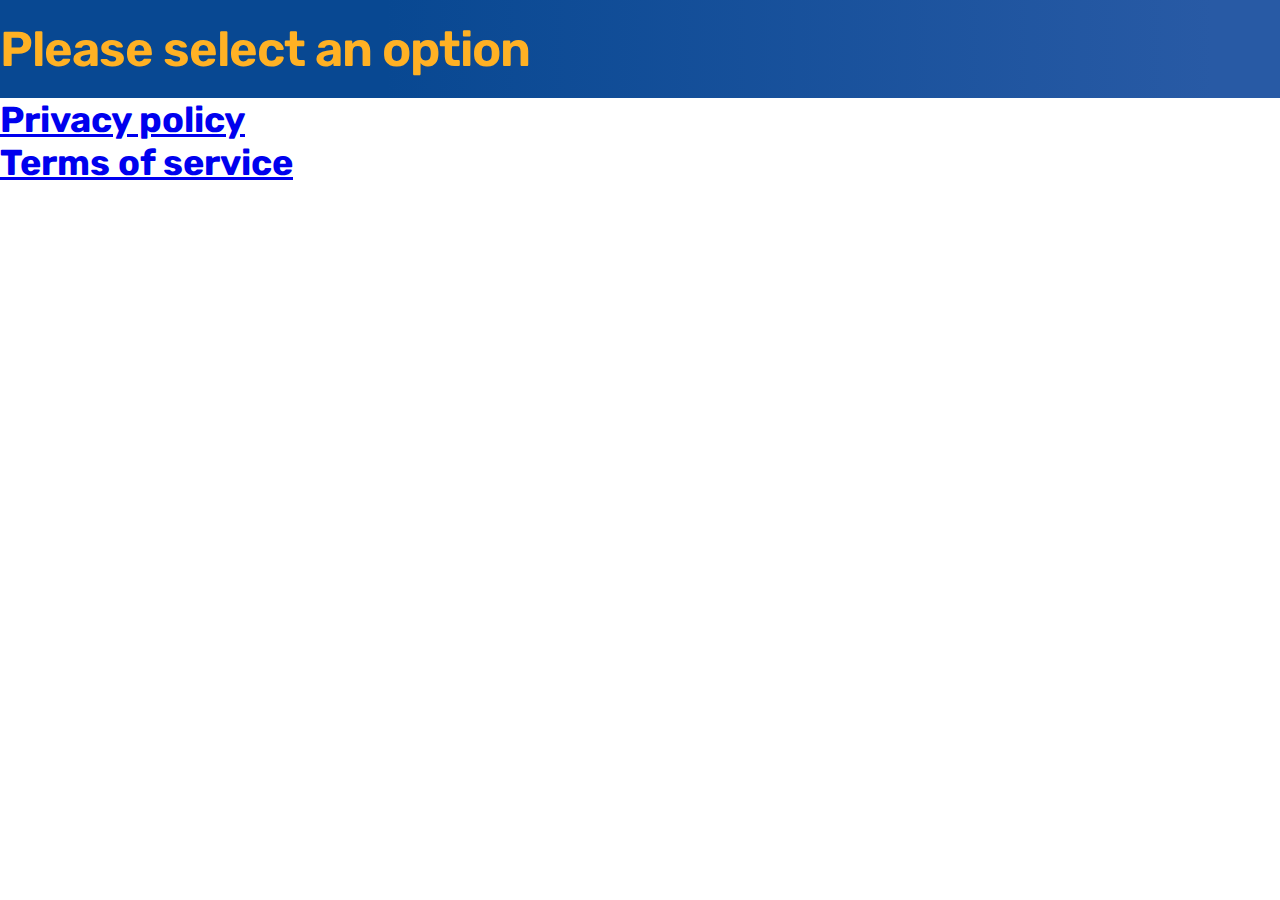
<file: index.html>
<!DOCTYPE html>
<html lang="en">
   <head>
      <meta charset="utf-8" />
      <meta name="viewport" content="width=device-width, initial-scale=1, shrink-to-fit=no" />
      <meta name="keywords" content="htmlcss bootstrap aside menu, vertical, sidebar nav menu CSS examples" />
      <meta name="description" content="Bootstrap 5 sidebar navigation menu example" />
      <title>Curriki</title>
      <!-- CSS only -->
      <link href="https://cdn.jsdelivr.net/npm/bootstrap@5.0.0/dist/css/bootstrap.min.css" rel="stylesheet" integrity="sha384-wEmeIV1mKuiNpC+IOBjI7aAzPcEZeedi5yW5f2yOq55WWLwNGmvvx4Um1vskeMj0" crossorigin="anonymous" />
      <!-- JavaScript Bundle with Popper -->
      <script src="https://cdn.jsdelivr.net/npm/bootstrap@5.0.0/dist/js/bootstrap.bundle.min.js" integrity="sha384-p34f1UUtsS3wqzfto5wAAmdvj+osOnFyQFpp4Ua3gs/ZVWx6oOypYoCJhGGScy+8" crossorigin="anonymous"></script>
      <!-- ======= Icons used for dropdown (you can use your own) ======== -->
      <link rel="stylesheet" href="https://cdn.jsdelivr.net/npm/bootstrap-icons@1.4.0/font/bootstrap-icons.css" />

      <link rel="preconnect" href="https://fonts.googleapis.com">
      <link rel="preconnect" href="https://fonts.gstatic.com" crossorigin>
      <link href="https://fonts.googleapis.com/css2?family=Open+Sans:wght@300;700&family=Rubik:wght@600;700&display=swap" rel="stylesheet">

      <style type="text/css">
         * {
            margin: 0;
            padding: 0;
            box-sizing: border-box;
         }

         nav {
            background: yellow;
         }

         a.sidebar_menu_item{
            text-decoration: none;
         }

         .section-header{
            background-image: url(http://www.curriki.org/wp-content/uploads/2021/04/bg-header-breadcrumbs-m.svg),linear-gradient(90deg,#084892 30.14%,#285aa5 94.74%)!important;
         }

         .header-title{
            padding-top: 20px;
            padding-bottom: 20px;
            font-family: 'Rubik',Helvetica,Arial,Lucida,sans-serif;
            font-weight: 600;
            font-size: 49px;
            color: #FFB124!important;
            letter-spacing: -1px;
         }

         span.tos_pap-active, a.tos_pap-active{
            color: #094892 !important;
           font-weight: 700;
         }

         p.tos_and_pp_pb, span.tos_pap_link{
            color: #515151;
            font-size: 16px;
         }

         .font-theme-primary{
            font-family: 'Rubik',Helvetica,Arial,Lucida,sans-serif;
         }

         .font-theme-color-primary{
            color: #084892!important;
         }

         .font-medium{
            font-weight: 700;
         }

         .font-36{
            font-size: 36px;
         }

         .font-size-16{
            font-size: 16px;
         }

         .font-theme-secondary{
            font-family: 'Open Sans',Helvetica,Arial,Lucida,sans-serif;
         }

         .font-theme-color-secondary{
            color: #515151!important;
         }

         .tof_pp_title{
            margin-top: 50px;
         }

         .tos_pap_wrapper{
            position: fixed;
            width: 350px;
         }

         .tos_pap_min_height{
            position: sticky;
            top: 20px;
            height: 600px;
            overflow: auto;
         }
      </style>
   </head>
   <body>
      <header class="section-header py-4 mb-5">
         <div class="container">
            <h1 class="header-title">Please select an option</h1>
         </div>
      </header>
      <!-- section-header.// -->

      <div class="container p-0">
         <h2 class="font-theme-primary font-medium font-36 font-theme-color-primary" id="privacy-policy">
            <a href="privacy.html">
               Privacy policy
            </a>
         </h2>

         <h2 class="font-theme-primary font-medium font-36 font-theme-color-primary" id="privacy-policy">
            <a href="terms.html">
               Terms of service
            </a>
         </h2>
      </div>

      <!-- container //  -->
   </body>
</html>
</file>
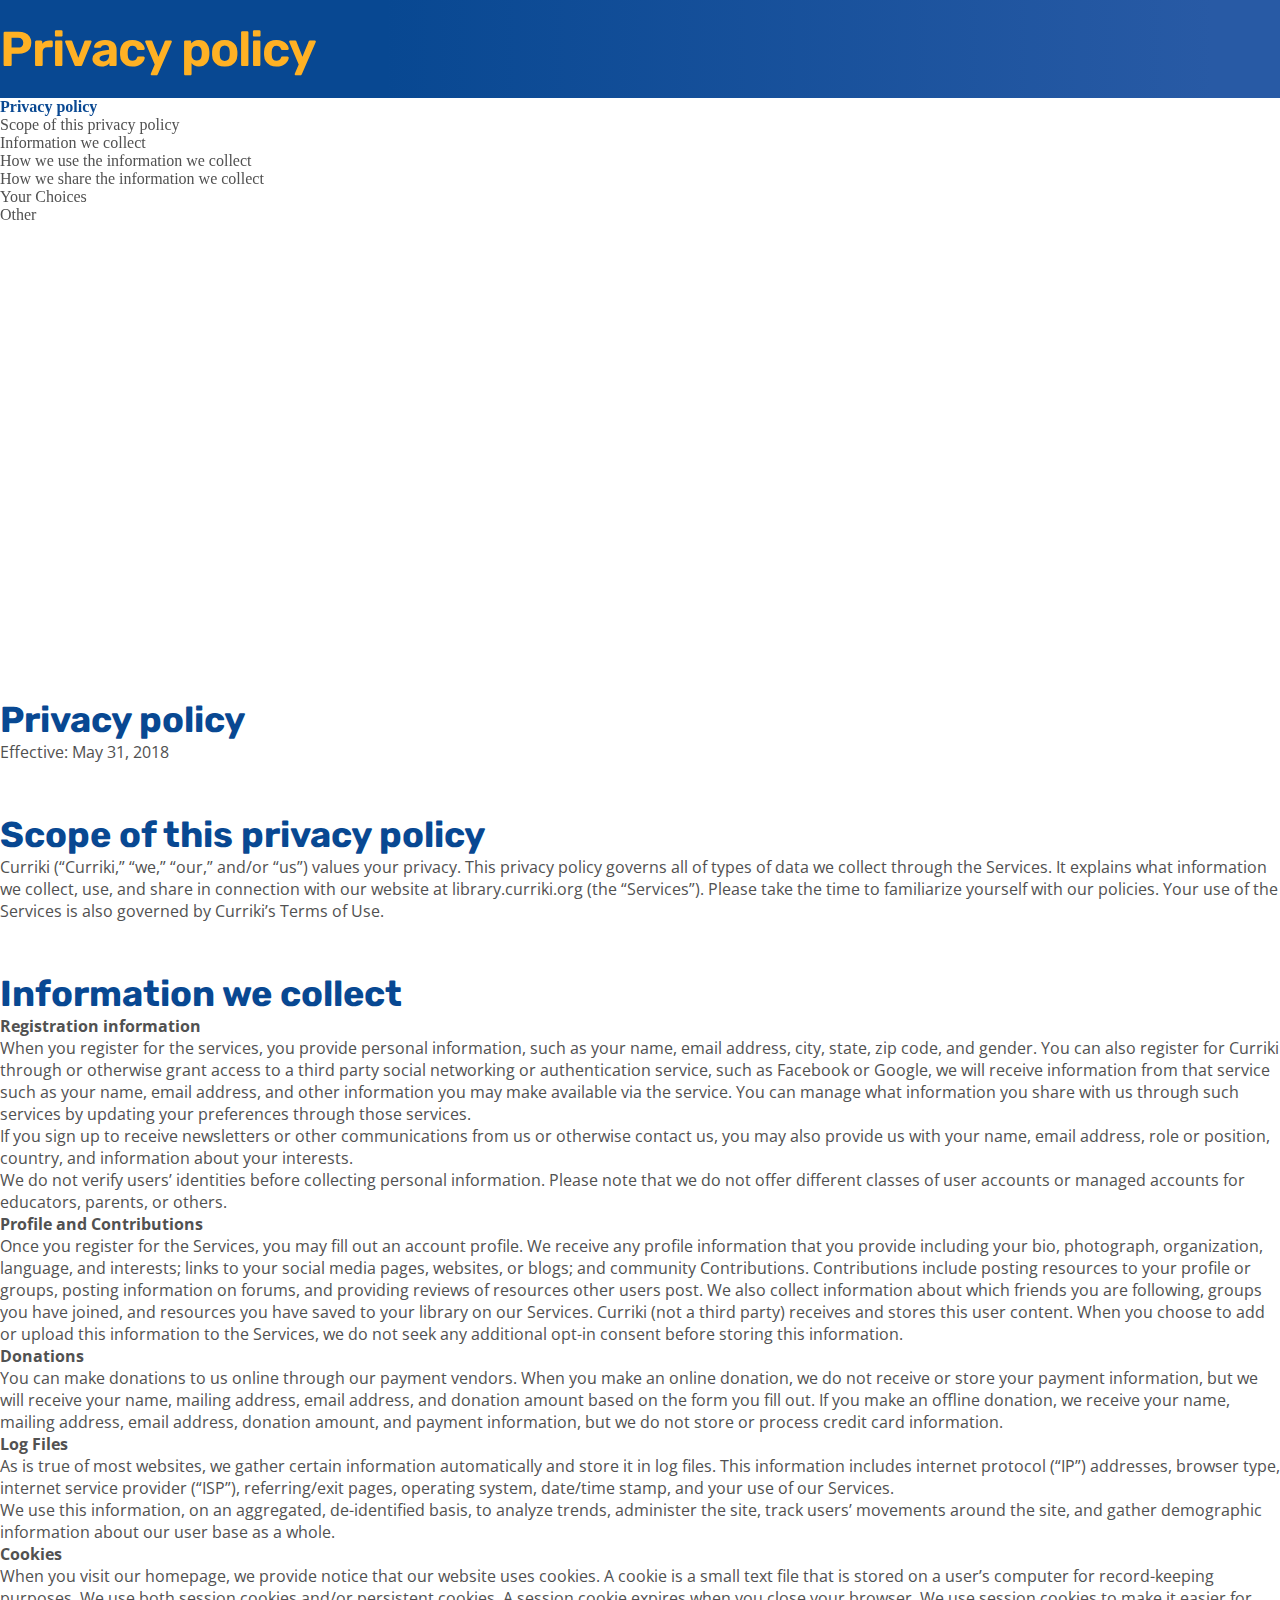
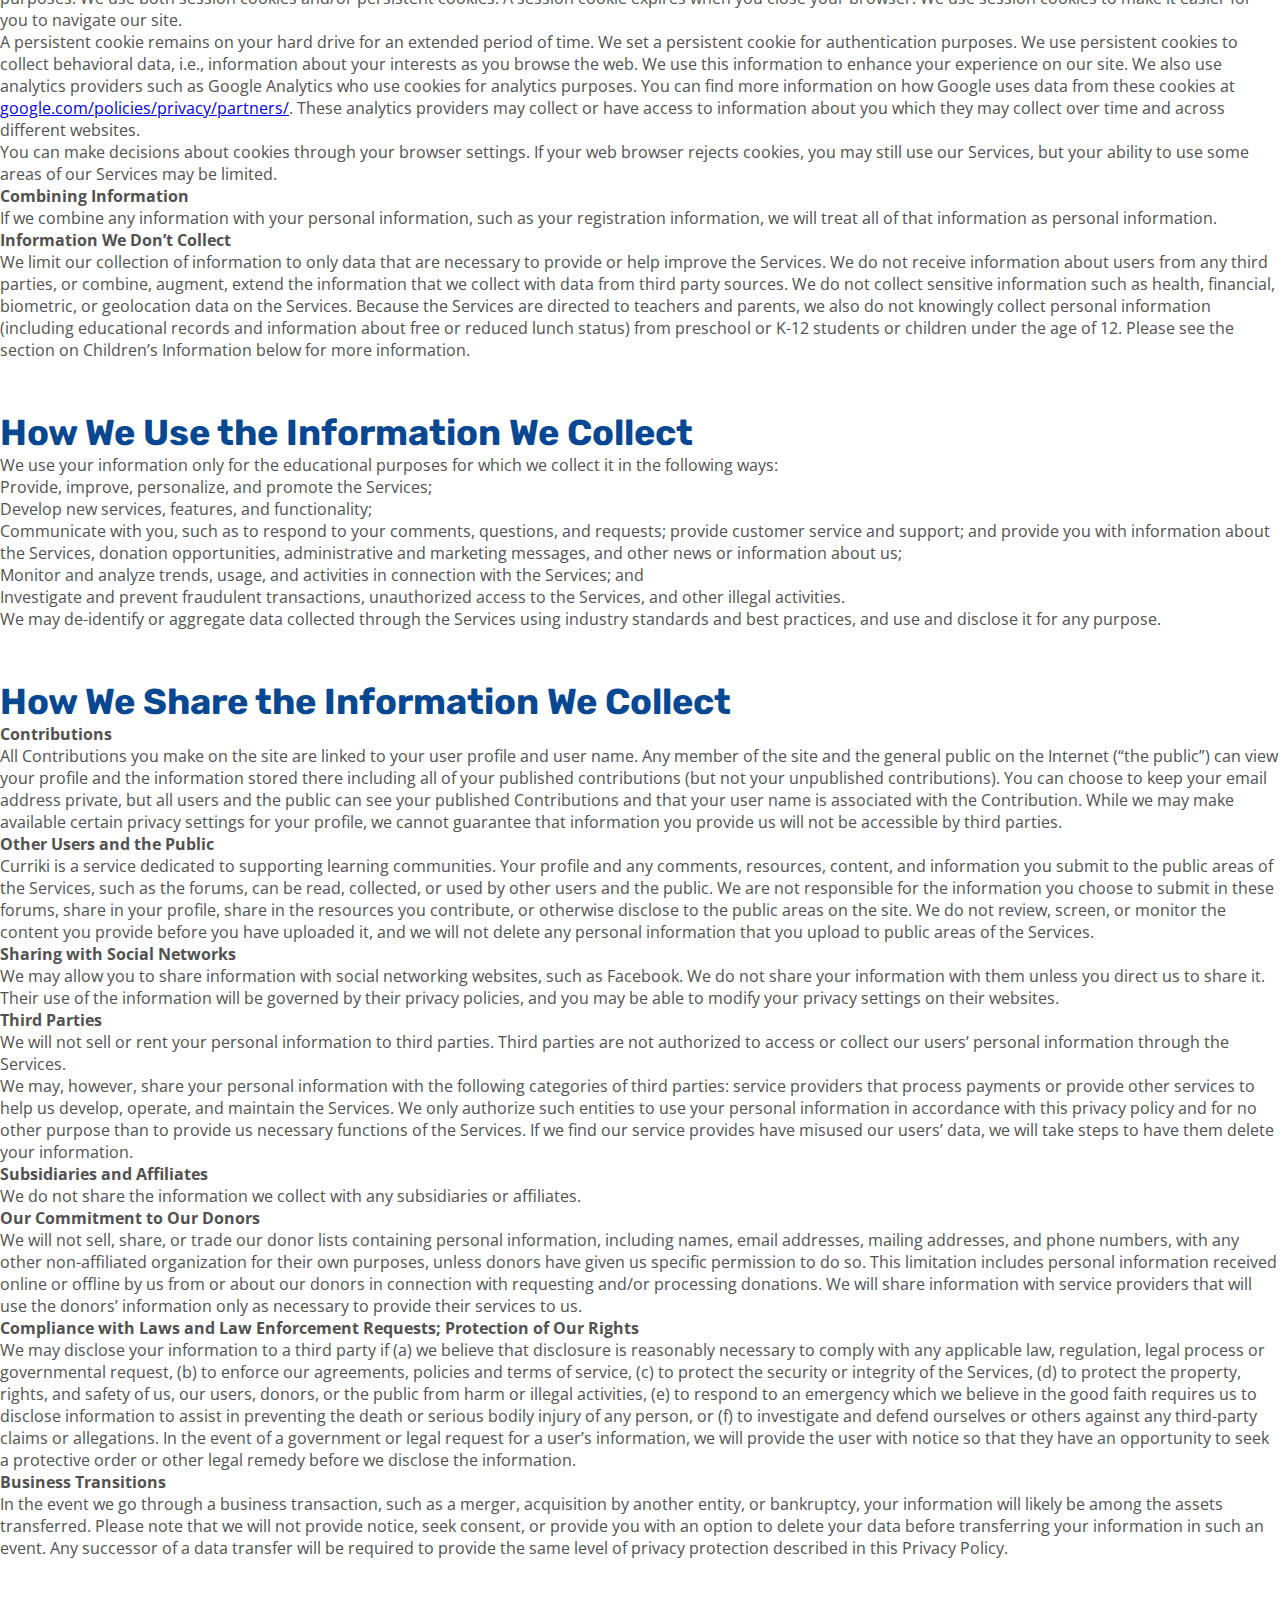
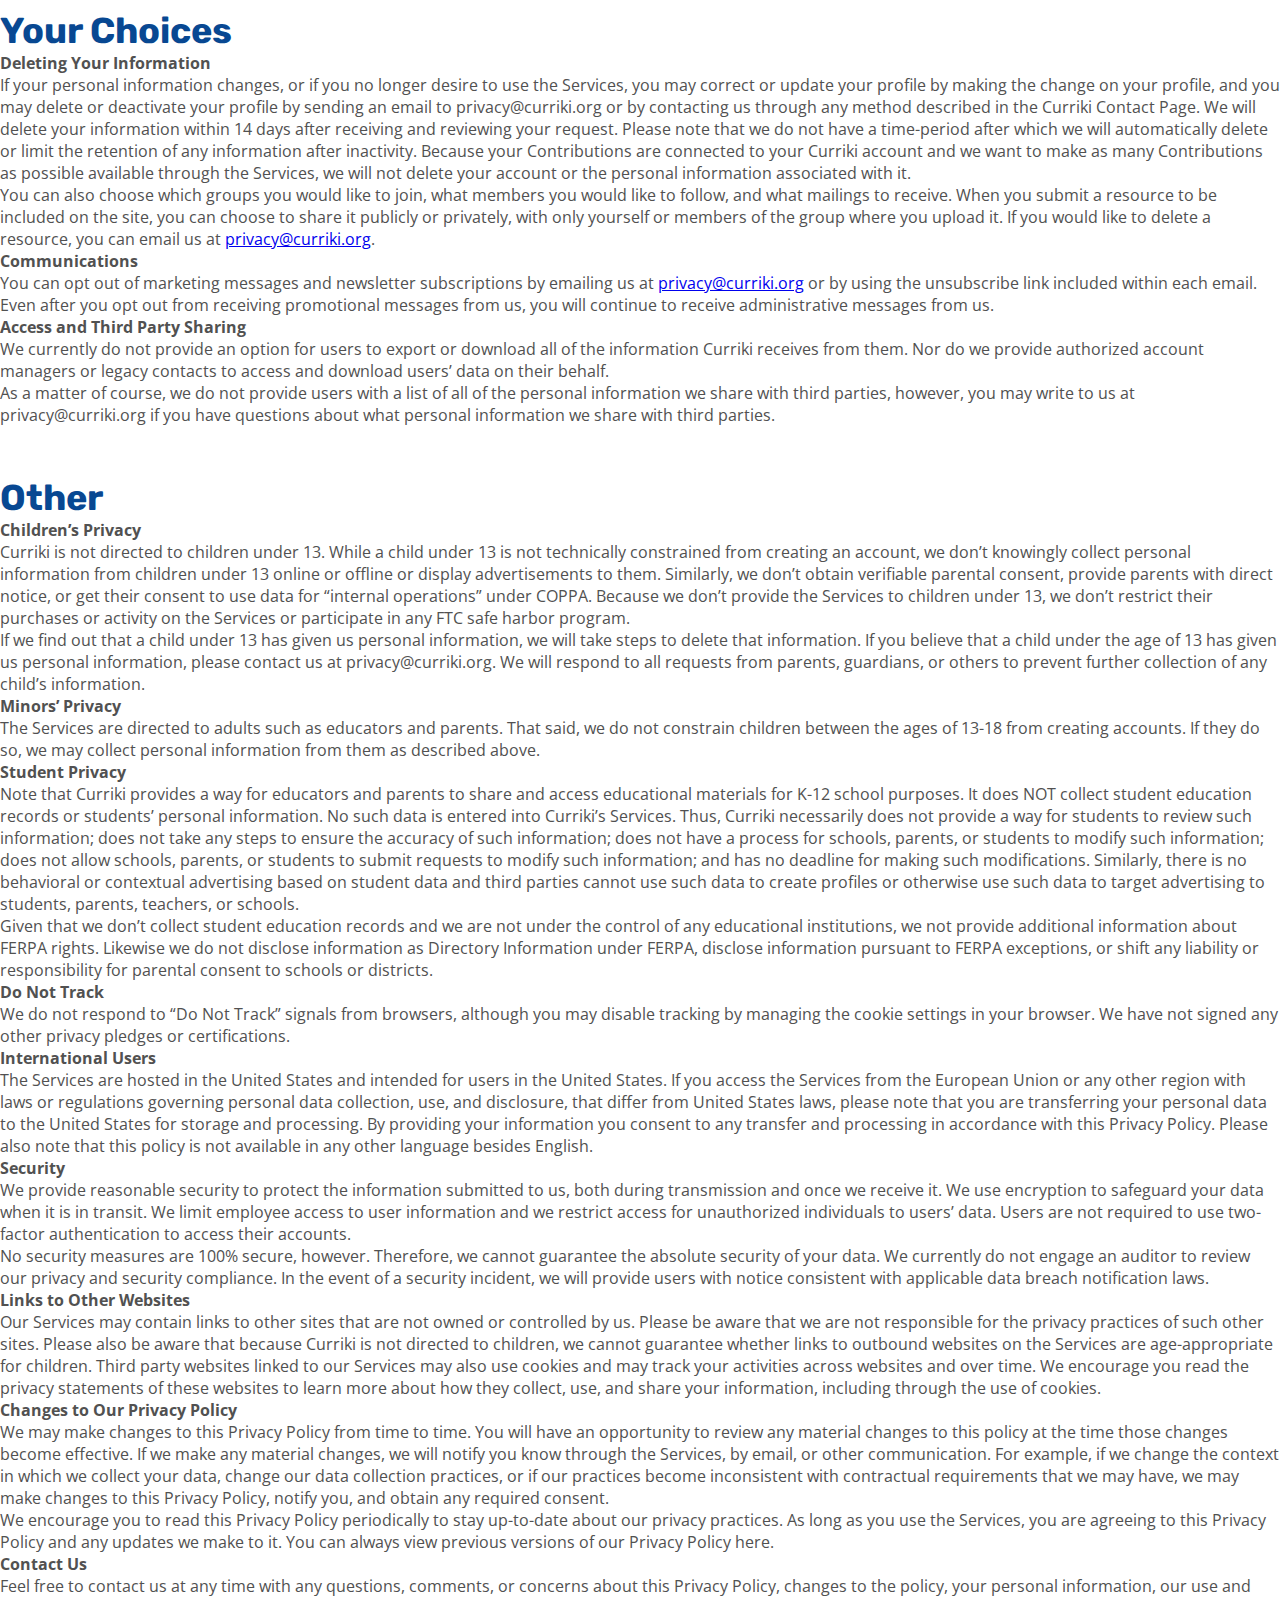
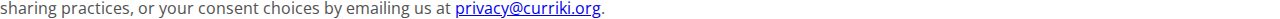
<file: privacy.html>
<!DOCTYPE html>
<html lang="en">
   <head>
      <meta charset="utf-8" />
      <meta name="viewport" content="width=device-width, initial-scale=1, shrink-to-fit=no" />
      <meta name="keywords" content="htmlcss bootstrap aside menu, vertical, sidebar nav menu CSS examples" />
      <meta name="description" content="Bootstrap 5 sidebar navigation menu example" />
      <title>Privacy policy | Curriki</title>
      <!-- CSS only -->
      <link href="https://cdn.jsdelivr.net/npm/bootstrap@5.0.0/dist/css/bootstrap.min.css" rel="stylesheet" integrity="sha384-wEmeIV1mKuiNpC+IOBjI7aAzPcEZeedi5yW5f2yOq55WWLwNGmvvx4Um1vskeMj0" crossorigin="anonymous" />
      <!-- JavaScript Bundle with Popper -->
      <script src="https://cdn.jsdelivr.net/npm/bootstrap@5.0.0/dist/js/bootstrap.bundle.min.js" integrity="sha384-p34f1UUtsS3wqzfto5wAAmdvj+osOnFyQFpp4Ua3gs/ZVWx6oOypYoCJhGGScy+8" crossorigin="anonymous"></script>
      <!-- ======= Icons used for dropdown (you can use your own) ======== -->
      <link rel="stylesheet" href="https://cdn.jsdelivr.net/npm/bootstrap-icons@1.4.0/font/bootstrap-icons.css" />

      <link rel="preconnect" href="https://fonts.googleapis.com">
      <link rel="preconnect" href="https://fonts.gstatic.com" crossorigin>
      <link href="https://fonts.googleapis.com/css2?family=Open+Sans:wght@300;700&family=Rubik:wght@600;700&display=swap" rel="stylesheet">

      <style type="text/css">
         * {
            margin: 0;
            padding: 0;
            box-sizing: border-box;
         }

         nav {
            background: yellow;
         }

         a.sidebar_menu_item{
            text-decoration: none;
         }

         .section-header{
            background-image: url(http://www.curriki.org/wp-content/uploads/2021/04/bg-header-breadcrumbs-m.svg),linear-gradient(90deg,#084892 30.14%,#285aa5 94.74%)!important;
         }

         .header-title{
            padding-top: 20px;
            padding-bottom: 20px;
            font-family: 'Rubik',Helvetica,Arial,Lucida,sans-serif;
            font-weight: 600;
            font-size: 49px;
            color: #FFB124!important;
            letter-spacing: -1px;
         }

         span.tos_pap-active, a.tos_pap-active{
            color: #094892 !important;
           font-weight: 700;
         }

         p.tos_and_pp_pb, span.tos_pap_link{
            color: #515151;
            font-size: 16px;
         }

         .font-theme-primary{
            font-family: 'Rubik',Helvetica,Arial,Lucida,sans-serif;
         }

         .font-theme-color-primary{
            color: #084892!important;
         }

         .font-medium{
            font-weight: 700;
         }

         .font-36{
            font-size: 36px;
         }

         .font-size-16{
            font-size: 16px;
         }

         .font-theme-secondary{
            font-family: 'Open Sans',Helvetica,Arial,Lucida,sans-serif;
         }

         .font-theme-color-secondary{
            color: #515151!important;
         }

         .tof_pp_title{
            margin-top: 50px;
         }

         .tos_pap_wrapper{
            position: fixed;
            width: 350px;
         }

         .tos_pap_min_height{
            position: sticky;
            top: 20px;
            height: 600px;
            overflow: auto;
         }
      </style>
   </head>
   <body>
      <header class="section-header py-4 mb-5">
         <div class="container">
            <h1 class="header-title">Privacy policy</h1>
         </div>
      </header>
      <!-- section-header.// -->

      <div class="container p-0">

         <div class="row">
            <div class="col-sm-12 col-md-3 position-sticky">
               <div class="sticky-top">
                  <div class="tos_pap_min_height">

                     <p class="tos_and_pp_pb">
                        <a class="sidebar_menu_item" href="#privacy-policy"><span class="tos_pap_link tos_pap-active">Privacy policy</span></a>
                     </p>

                     <p class="tos_and_pp_pb">
                        <a class="sidebar_menu_item" href="#scope-of-this-privacy-policy"><span class="tos_pap_link">Scope of this privacy policy</span></a>
                     </p>

                     <p class="tos_and_pp_pb">
                        <a class="sidebar_menu_item" href="#information-we-collect"><span class="tos_pap_link">Information we collect</span></a>
                     </p>

                     <p class="tos_and_pp_pb">
                        <a class="sidebar_menu_item" href="#how-we-use-the-information-we-collect"><span class="tos_pap_link">How we use the information we collect</span></a>
                     </p>

                     <p class="tos_and_pp_pb">
                        <a class="sidebar_menu_item" href="#how-we-share-the-information-we-collect"><span class="tos_pap_link">How we share the information we collect</span></a>
                     </p>

                     <p class="tos_and_pp_pb">
                        <a class="sidebar_menu_item" href="#your-choices"><span class="tos_pap_link">Your Choices</span></a>
                     </p>

                     <p class="tos_and_pp_pb">
                        <a class="sidebar_menu_item" href="#other"><span class="tos_pap_link">Other</span></a>
                     </p>
                  </div>
               </div>
            </div>

            <div class="col-sm-12 col-md-9 items">
               <div class="">


                  <h2 class="font-theme-primary font-medium font-36 font-theme-color-primary" id="privacy-policy">Privacy policy</h2>
                  <p class="font-size-16 font-theme-secondary font-theme-color-secondary">
                     Effective: May 31, 2018
                  </p>

                  <h2 class="font-theme-primary font-medium font-36 font-theme-color-primary tof_pp_title" id="scope-of-this-privacy-policy">Scope of this privacy policy</h2>

                  <p class="font-size-16 font-theme-secondary font-theme-color-secondary">
                     Curriki (“Curriki,” “we,” “our,” and/or “us”) values your privacy. This privacy policy governs all of types of data we collect through the Services. It explains what information we collect, use, and share in connection with our website at library.curriki.org (the “Services”). Please take the time to familiarize yourself with our policies. Your use of the Services is also governed by Curriki’s Terms of Use.
                  </p>

                  <h2 class="font-theme-primary font-medium font-36 font-theme-color-primary tof_pp_title" id="information-we-collect">Information we collect</h2>

                  <p class="font-size-16 font-theme-secondary font-theme-color-secondary font-medium">Registration information</p>

                  <p class="font-size-16 font-theme-secondary font-theme-color-secondary">
                     When you register for the services, you provide personal information, such as your name, email address, city, state, zip code, and gender. You can also register for Curriki through or otherwise grant access to a third party social networking or authentication service, such as Facebook or Google, we will receive information from that service such as your name, email address, and other information you may make available via the service. You can manage what information you share with us through such services by updating your preferences through those services.
                  </p>

                  <p class="font-size-16 font-theme-secondary font-theme-color-secondary">
                     If you sign up to receive newsletters or other communications from us or otherwise contact us, you may also provide us with your name, email address, role or position, country, and information about your interests.
                  </p>

                  <p class="font-size-16 font-theme-secondary font-theme-color-secondary">
                     We do not verify users’ identities before collecting personal information. Please note that we do not offer different classes of user accounts or managed accounts for educators, parents, or others.
                  </p>

                  <p class="font-size-16 font-theme-secondary font-theme-color-secondary font-medium">
                     Profile and Contributions
                  </p>

                  <p class="font-size-16 font-theme-secondary font-theme-color-secondary">
                     Once you register for the Services, you may fill out an account profile. We receive any profile information that you provide including your bio, photograph, organization, language, and interests; links to your social media pages, websites, or blogs; and community Contributions. Contributions include posting resources to your profile or groups, posting information on forums, and providing reviews of resources other users post. We also collect information about which friends you are following, groups you have joined, and resources you have saved to your library on our Services. Curriki (not a third party) receives and stores this user content. When you choose to add or upload this information to the Services, we do not seek any additional opt-in consent before storing this information.
                  </p>

                  <p class="font-size-16 font-theme-secondary font-theme-color-secondary font-medium">
                     Donations
                  </p>

                  <p class="font-size-16 font-theme-secondary font-theme-color-secondary">
                     You can make donations to us online through our payment vendors. When you make an online donation, we do not receive or store your payment information, but we will receive your name, mailing address, email address, and donation amount based on the form you fill out. If you make an offline donation, we receive your name, mailing address, email address, donation amount, and payment information, but we do not store or process credit card information.
                  </p>

                  <p class="font-size-16 font-theme-secondary font-theme-color-secondary font-medium">
                     Log Files
                  </p>

                  <p class="font-size-16 font-theme-secondary font-theme-color-secondary">
                     As is true of most websites, we gather certain information automatically and store it in log files. This information includes internet protocol (“IP”) addresses, browser type, internet service provider (“ISP”), referring/exit pages, operating system, date/time stamp, and your use of our Services.
                  </p>

                  <p class="font-size-16 font-theme-secondary font-theme-color-secondary">
                     We use this information, on an aggregated, de-identified basis, to analyze trends, administer the site, track users’ movements around the site, and gather demographic information about our user base as a whole.
                  </p>

                  <p class="font-size-16 font-theme-secondary font-theme-color-secondary font-medium">
                     Cookies
                  </p>

                  <p class="font-size-16 font-theme-secondary font-theme-color-secondary">
                     When you visit our homepage, we provide notice that our website uses cookies. A cookie is a small text file that is stored on a user’s computer for record-keeping purposes. We use both session cookies and/or persistent cookies. A session cookie expires when you close your browser. We use session cookies to make it easier for you to navigate our site.
                  </p>

                  <p class="font-size-16 font-theme-secondary font-theme-color-secondary">
                     A persistent cookie remains on your hard drive for an extended period of time. We set a persistent cookie for authentication purposes. We use persistent cookies to collect behavioral data, i.e., information about your interests as you browse the web. We use this information to enhance your experience on our site. We also use analytics providers such as Google Analytics who use cookies for analytics purposes. You can find more information on how Google uses data from these cookies at <a href="google.com/policies/privacy/partners/" target="_blank">google.com/policies/privacy/partners/</a>. These analytics providers may collect or have access to information about you which they may collect over time and across different websites.
                  </p>

                  <p class="font-size-16 font-theme-secondary font-theme-color-secondary">
                     You can make decisions about cookies through your browser settings. If your web browser rejects cookies, you may still use our Services, but your ability to use some areas of our Services may be limited.
                  </p>

                  <p class="font-size-16 font-theme-secondary font-theme-color-secondary font-medium">
                     Combining Information
                  </p>

                  <p class="font-size-16 font-theme-secondary font-theme-color-secondary">
                     If we combine any information with your personal information, such as your registration information, we will treat all of that information as personal information.
                  </p>

                  <p class="font-size-16 font-theme-secondary font-theme-color-secondary font-medium">
                     Information We Don’t Collect
                  </p>

                  <p class="font-size-16 font-theme-secondary font-theme-color-secondary">
                     We limit our collection of information to only data that are necessary to provide or help improve the Services. We do not receive information about users from any third parties, or combine, augment, extend the information that we collect with data from third party sources. We do not collect sensitive information such as health, financial, biometric, or geolocation data on the Services. Because the Services are directed to teachers and parents, we also do not knowingly collect personal information (including educational records and information about free or reduced lunch status) from preschool or K-12 students or children under the age of 12. Please see the section on Children’s Information below for more information.
                  </p>

                  <h2 class="font-theme-primary font-medium font-36 font-theme-color-primary tof_pp_title" id="how-we-use-the-information-we-collect">How We Use the Information We Collect</h2>

                  <p class="font-size-16 font-theme-secondary font-theme-color-secondary">
                     We use your information only for the educational purposes for which we collect it in the following ways:
                  </p>

                  <p class="font-size-16 font-theme-secondary font-theme-color-secondary">
                     <ul>
                        <li class="font-size-16 font-theme-secondary font-theme-color-secondary">Provide, improve, personalize, and promote the Services;</li>
                        <li class="font-size-16 font-theme-secondary font-theme-color-secondary">Develop new services, features, and functionality;</li>
                        <li class="font-size-16 font-theme-secondary font-theme-color-secondary">Communicate with you, such as to respond to your comments, questions, and requests; provide customer service and support; and provide you with information about the Services, donation opportunities, administrative and marketing messages, and other news or information about us;</li>
                        <li class="font-size-16 font-theme-secondary font-theme-color-secondary">Monitor and analyze trends, usage, and activities in connection with the Services; and</li>
                        <li class="font-size-16 font-theme-secondary font-theme-color-secondary">Investigate and prevent fraudulent transactions, unauthorized access to the Services, and other illegal activities.</li>
                     </ul>
                  </p>

                  <p class="font-size-16 font-theme-secondary font-theme-color-secondary">
                     We may de-identify or aggregate data collected through the Services using industry standards and best practices, and use and disclose it for any purpose.
                  </p>

                  <h2 class="font-theme-primary font-medium font-36 font-theme-color-primary tof_pp_title" id="how-we-share-the-information-we-collect">How We Share the Information We Collect</h2>

                  <p class="font-size-16 font-theme-secondary font-theme-color-secondary font-medium">
                     Contributions
                  </p>

                  <p class="font-size-16 font-theme-secondary font-theme-color-secondary">
                     All Contributions you make on the site are linked to your user profile and user name. Any member of the site and the general public on the Internet (“the public”) can view your profile and the information stored there including all of your published contributions (but not your unpublished contributions). You can choose to keep your email address private, but all users and the public can see your published Contributions and that your user name is associated with the Contribution. While we may make available certain privacy settings for your profile, we cannot guarantee that information you provide us will not be accessible by third parties.
                  </p>

                  <p class="font-size-16 font-theme-secondary font-theme-color-secondary font-medium">
                     Other Users and the Public
                  </p>

                  <p class="font-size-16 font-theme-secondary font-theme-color-secondary">
                     Curriki is a service dedicated to supporting learning communities. Your profile and any comments, resources, content, and information you submit to the public areas of the Services, such as the forums, can be read, collected, or used by other users and the public. We are not responsible for the information you choose to submit in these forums, share in your profile, share in the resources you contribute, or otherwise disclose to the public areas on the site. We do not review, screen, or monitor the content you provide before you have uploaded it, and we will not delete any personal information that you upload to public areas of the Services.
                  </p>

                  <p class="font-size-16 font-theme-secondary font-theme-color-secondary font-medium">
                     Sharing with Social Networks
                  </p>

                  <p class="font-size-16 font-theme-secondary font-theme-color-secondary">
                     We may allow you to share information with social networking websites, such as Facebook. We do not share your information with them unless you direct us to share it. Their use of the information will be governed by their privacy policies, and you may be able to modify your privacy settings on their websites.
                  </p>

                  <p class="font-size-16 font-theme-secondary font-theme-color-secondary font-medium">
                     Third Parties
                  </p>

                  <p class="font-size-16 font-theme-secondary font-theme-color-secondary">
                     We will not sell or rent your personal information to third parties. Third parties are not authorized to access or collect our users’ personal information through the Services.
                  </p>

                  <p class="font-size-16 font-theme-secondary font-theme-color-secondary">
                     We may, however, share your personal information with the following categories of third parties: service providers that process payments or provide other services to help us develop, operate, and maintain the Services. We only authorize such entities to use your personal information in accordance with this privacy policy and for no other purpose than to provide us necessary functions of the Services. If we find our service provides have misused our users’ data, we will take steps to have them delete your information.
                  </p>

                  <p class="font-size-16 font-theme-secondary font-theme-color-secondary font-medium">
                     Subsidiaries and Affiliates
                  </p>

                  <p class="font-size-16 font-theme-secondary font-theme-color-secondary">
                     We do not share the information we collect with any subsidiaries or affiliates.
                  </p>

                  <p class="font-size-16 font-theme-secondary font-theme-color-secondary font-medium">
                     Our Commitment to Our Donors
                  </p>

                  <p class="font-size-16 font-theme-secondary font-theme-color-secondary">
                     We will not sell, share, or trade our donor lists containing personal information, including names, email addresses, mailing addresses, and phone numbers, with any other non-affiliated organization for their own purposes, unless donors have given us specific permission to do so. This limitation includes personal information received online or offline by us from or about our donors in connection with requesting and/or processing donations. We will share information with service providers that will use the donors’ information only as necessary to provide their services to us.
                  </p>

                  <p class="font-size-16 font-theme-secondary font-theme-color-secondary font-medium">
                     Compliance with Laws and Law Enforcement Requests; Protection of Our Rights
                  </p>

                  <p class="font-size-16 font-theme-secondary font-theme-color-secondary">
                     We may disclose your information to a third party if (a) we believe that disclosure is reasonably necessary to comply with any applicable law, regulation, legal process or governmental request, (b) to enforce our agreements, policies and terms of service, (c) to protect the security or integrity of the Services, (d) to protect the property, rights, and safety of us, our users, donors, or the public from harm or illegal activities, (e) to respond to an emergency which we believe in the good faith requires us to disclose information to assist in preventing the death or serious bodily injury of any person, or (f) to investigate and defend ourselves or others against any third-party claims or allegations. In the event of a government or legal request for a user’s information, we will provide the user with notice so that they have an opportunity to seek a protective order or other legal remedy before we disclose the information.
                  </p>

                  <p class="font-size-16 font-theme-secondary font-theme-color-secondary font-medium">
                     Business Transitions
                  </p>

                  <p class="font-size-16 font-theme-secondary font-theme-color-secondary">
                     In the event we go through a business transaction, such as a merger, acquisition by another entity, or bankruptcy, your information will likely be among the assets transferred. Please note that we will not provide notice, seek consent, or provide you with an option to delete your data before transferring your information in such an event. Any successor of a data transfer will be required to provide the same level of privacy protection described in this Privacy Policy.
                  </p>

                  <h2 class="font-theme-primary font-medium font-36 font-theme-color-primary tof_pp_title" id="your-choices">Your Choices</h2>

                  <p class="font-size-16 font-theme-secondary font-theme-color-secondary font-medium">
                     Deleting Your Information
                  </p>

                  <p class="font-size-16 font-theme-secondary font-theme-color-secondary">
                     If your personal information changes, or if you no longer desire to use the Services, you may correct or update your profile by making the change on your profile, and you may delete or deactivate your profile by sending an email to privacy@curriki.org or by contacting us through any method described in the Curriki Contact Page. We will delete your information within 14 days after receiving and reviewing your request. Please note that we do not have a time-period after which we will automatically delete or limit the retention of any information after inactivity. Because your Contributions are connected to your Curriki account and we want to make as many Contributions as possible available through the Services, we will not delete your account or the personal information associated with it.
                  </p>

                  <p class="font-size-16 font-theme-secondary font-theme-color-secondary">
                     You can also choose which groups you would like to join, what members you would like to follow, and what mailings to receive. When you submit a resource to be included on the site, you can choose to share it publicly or privately, with only yourself or members of the group where you upload it. If you would like to delete a resource, you can email us at <a href="privacy@curriki.org" target="_blank">privacy@curriki.org</a>.
                  </p>

                  <p class="font-size-16 font-theme-secondary font-theme-color-secondary font-medium">Communications</p>

                  <p class="font-size-16 font-theme-secondary font-theme-color-secondary">
                     You can opt out of marketing messages and newsletter subscriptions by emailing us at <a href="privacy@curriki.org" target="_blank">privacy@curriki.org</a> or by using the unsubscribe link included within each email. Even after you opt out from receiving promotional messages from us, you will continue to receive administrative messages from us.
                  </p>

                  <p class="font-size-16 font-theme-secondary font-theme-color-secondary font-medium">
                     Access and Third Party Sharing
                  </p>

                  <p class="font-size-16 font-theme-secondary font-theme-color-secondary">
                     We currently do not provide an option for users to export or download all of the information Curriki receives from them. Nor do we provide authorized account managers or legacy contacts to access and download users’ data on their behalf.
                  </p>
                  <p class="font-size-16 font-theme-secondary font-theme-color-secondary">
                     As a matter of course, we do not provide users with a list of all of the personal information we share with third parties, however, you may write to us at privacy@curriki.org if you have questions about what personal information we share with third parties.
                  </p>

                  <h2 class="font-theme-primary font-medium font-36 font-theme-color-primary tof_pp_title" id="other">
                     Other
                  </h2>

                  <p class="font-size-16 font-theme-secondary font-theme-color-secondary font-medium">
                     Children’s Privacy
                  </p>

                  <p class="font-size-16 font-theme-secondary font-theme-color-secondary">
                     Curriki is not directed to children under 13. While a child under 13 is not technically constrained from creating an account, we don’t knowingly collect personal information from children under 13 online or offline or display advertisements to them. Similarly, we don’t obtain verifiable parental consent, provide parents with direct notice, or get their consent to use data for “internal operations” under COPPA. Because we don’t provide the Services to children under 13, we don’t restrict their purchases or activity on the Services or participate in any FTC safe harbor program.
                  </p>

                  <p class="font-size-16 font-theme-secondary font-theme-color-secondary">
                     If we find out that a child under 13 has given us personal information, we will take steps to delete that information. If you believe that a child under the age of 13 has given us personal information, please contact us at privacy@curriki.org. We will respond to all requests from parents, guardians, or others to prevent further collection of any child’s information.
                  </p>

                  <p class="font-size-16 font-theme-secondary font-theme-color-secondary font-medium">
                     Minors’ Privacy
                  </p>

                  <p class="font-size-16 font-theme-secondary font-theme-color-secondary">
                     The Services are directed to adults such as educators and parents. That said, we do not constrain children between the ages of 13-18 from creating accounts. If they do so, we may collect personal information from them as described above.
                  </p>

                  <p class="font-size-16 font-theme-secondary font-theme-color-secondary font-medium">
                     Student Privacy
                  </p>

                  <p class="font-size-16 font-theme-secondary font-theme-color-secondary">
                     Note that Curriki provides a way for educators and parents to share and access educational materials for K-12 school purposes. It does NOT collect student education records or students’ personal information. No such data is entered into Curriki’s Services. Thus, Curriki necessarily does not provide a way for students to review such information; does not take any steps to ensure the accuracy of such information; does not have a process for schools, parents, or students to modify such information; does not allow schools, parents, or students to submit requests to modify such information; and has no deadline for making such modifications. Similarly, there is no behavioral or contextual advertising based on student data and third parties cannot use such data to create profiles or otherwise use such data to target advertising to students, parents, teachers, or schools.
                  </p>

                  <p class="font-size-16 font-theme-secondary font-theme-color-secondary">
                     Given that we don’t collect student education records and we are not under the control of any educational institutions, we not provide additional information about FERPA rights. Likewise we do not disclose information as Directory Information under FERPA, disclose information pursuant to FERPA exceptions, or shift any liability or responsibility for parental consent to schools or districts.
                  </p>

                  <p class="font-size-16 font-theme-secondary font-theme-color-secondary font-medium">
                     Do Not Track
                  </p>

                  <p class="font-size-16 font-theme-secondary font-theme-color-secondary">
                     We do not respond to “Do Not Track” signals from browsers, although you may disable tracking by managing the cookie settings in your browser. We have not signed any other privacy pledges or certifications.
                  </p>

                  <p class="font-size-16 font-theme-secondary font-theme-color-secondary font-medium">
                     International Users
                  </p>

                  <p class="font-size-16 font-theme-secondary font-theme-color-secondary">
                     The Services are hosted in the United States and intended for users in the United States. If you access the Services from the European Union or any other region with laws or regulations governing personal data collection, use, and disclosure, that differ from United States laws, please note that you are transferring your personal data to the United States for storage and processing. By providing your information you consent to any transfer and processing in accordance with this Privacy Policy. Please also note that this policy is not available in any other language besides English.
                  </p>

                  <p class="font-size-16 font-theme-secondary font-theme-color-secondary font-medium">
                     Security
                  </p>

                  <p class="font-size-16 font-theme-secondary font-theme-color-secondary">
                     We provide reasonable security to protect the information submitted to us, both during transmission and once we receive it. We use encryption to safeguard your data when it is in transit. We limit employee access to user information and we restrict access for unauthorized individuals to users’ data. Users are not required to use two-factor authentication to access their accounts.
                  </p>

                  <p class="font-size-16 font-theme-secondary font-theme-color-secondary">
                     No security measures are 100% secure, however. Therefore, we cannot guarantee the absolute security of your data. We currently do not engage an auditor to review our privacy and security compliance. In the event of a security incident, we will provide users with notice consistent with applicable data breach notification laws.
                  </p>

                  <p class="font-size-16 font-theme-secondary font-theme-color-secondary font-medium">
                     Links to Other Websites
                  </p>

                  <p class="font-size-16 font-theme-secondary font-theme-color-secondary">
                     Our Services may contain links to other sites that are not owned or controlled by us. Please be aware that we are not responsible for the privacy practices of such other sites. Please also be aware that because Curriki is not directed to children, we cannot guarantee whether links to outbound websites on the Services are age-appropriate for children. Third party websites linked to our Services may also use cookies and may track your activities across websites and over time. We encourage you read the privacy statements of these websites to learn more about how they collect, use, and share your information, including through the use of cookies.
                  </p>


                  <p class="font-size-16 font-theme-secondary font-theme-color-secondary font-medium">
                     Changes to Our Privacy Policy
                  </p>

                  <p class="font-size-16 font-theme-secondary font-theme-color-secondary">
                     We may make changes to this Privacy Policy from time to time. You will have an opportunity to review any material changes to this policy at the time those changes become effective. If we make any material changes, we will notify you know through the Services, by email, or other communication. For example, if we change the context in which we collect your data, change our data collection practices, or if our practices become inconsistent with contractual requirements that we may have, we may make changes to this Privacy Policy, notify you, and obtain any required consent.
                  </p>

                  <p class="font-size-16 font-theme-secondary font-theme-color-secondary">
                     We encourage you to read this Privacy Policy periodically to stay up-to-date about our privacy practices. As long as you use the Services, you are agreeing to this Privacy Policy and any updates we make to it. You can always view previous versions of our Privacy Policy here.
                  </p>
               
                  <p class="font-size-16 font-theme-secondary font-theme-color-secondary font-medium">
                     Contact Us
                  </p>

                  <p class="font-size-16 font-theme-secondary font-theme-color-secondary">
                     Feel free to contact us at any time with any questions, comments, or concerns about this Privacy Policy, changes to the policy, your personal information, our use and sharing practices, or your consent choices by emailing us at <a href="privacy@curriki.org" target="_blank">privacy@curriki.org</a>.
                  </p>
               </div>
            </div>
         </div>
      </div>

      <!-- container //  -->

      <script type="text/javascript">
         let tof_pp_titles = document.querySelectorAll('.tof_pp_title');
         let nav_links = document.querySelectorAll('.tos_pap_link');

         window.onscroll = () => {
            tof_pp_titles.forEach(tof_pp_title => {
               let top = window.scrollY;
               let offset = tof_pp_title.offsetTop - 1;
               let height = tof_pp_title.offsetHeight;
               let id = tof_pp_title.getAttribute('id');

               // console.log(id);

               if (top >= offset && top < offset + height) {
                  // console.log(id);
                  nav_links.forEach(links => {
                     links.classList.remove('tos_pap-active');
                     document.querySelector('[href*=' + id + '] span').classList.add('tos_pap-active');
                  })
               }
            })
         }

      </script>
      <script type="text/javascript">
         let items = document.querySelectorAll('.tos_pap_link')
         items.forEach(item => {
            item.addEventListener('click', event => {
               items.forEach(item => {
                  item.classList.remove("tos_pap-active");
               });
               event.target.classList.add('tos_pap-active');
            });
         });
      </script>
   </body>
</html>
</file>
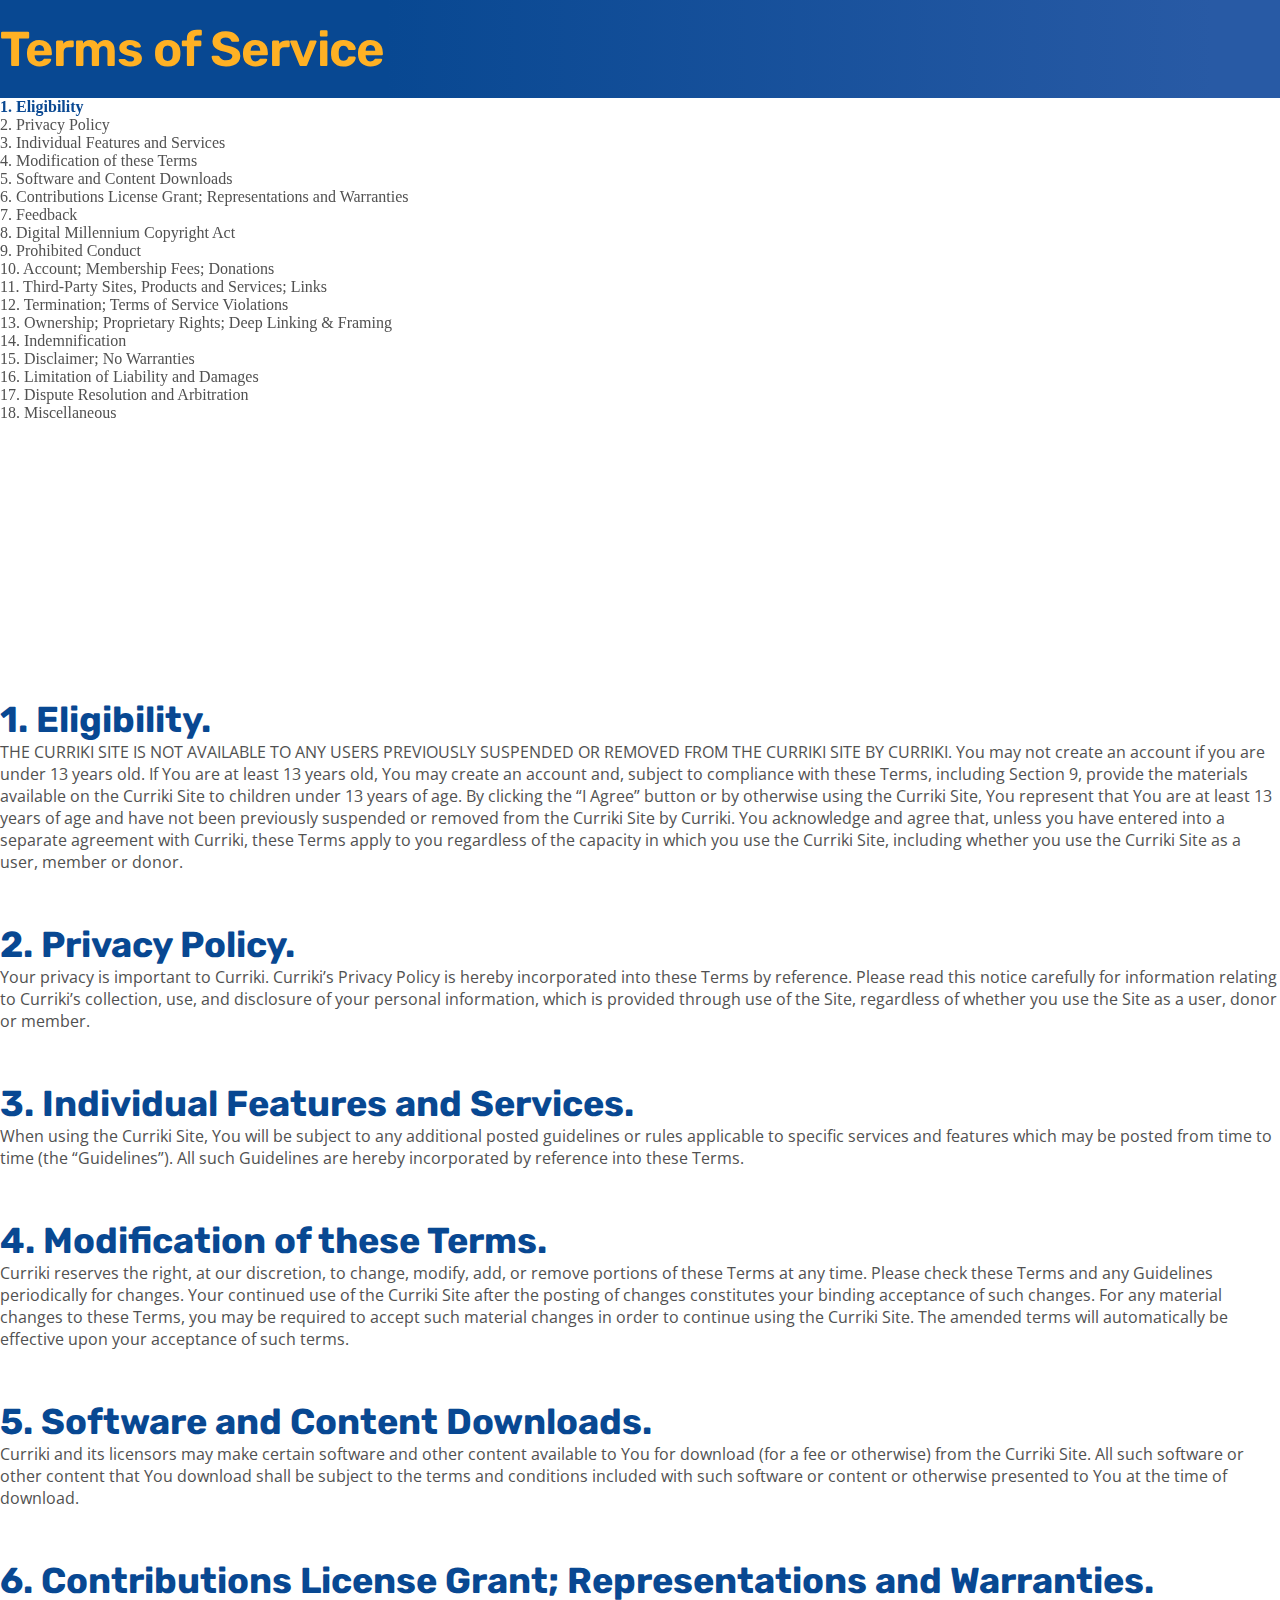
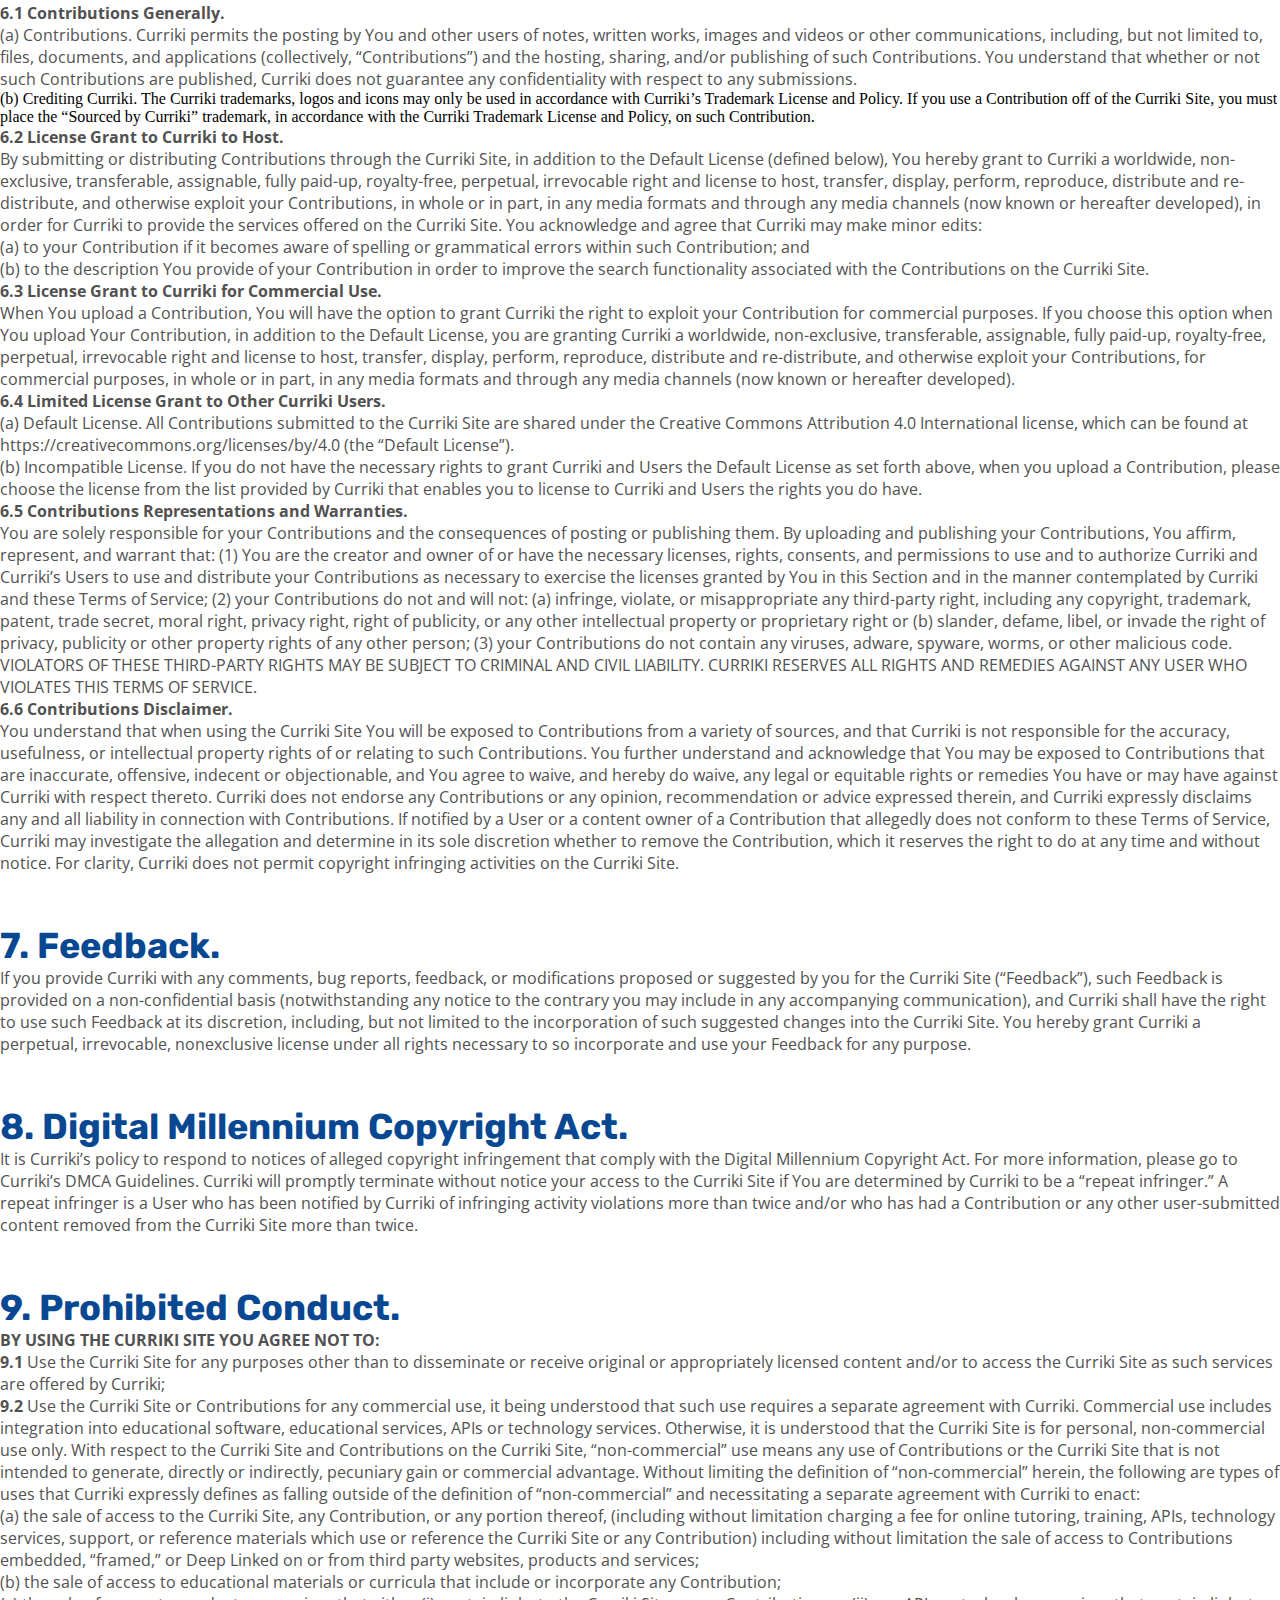
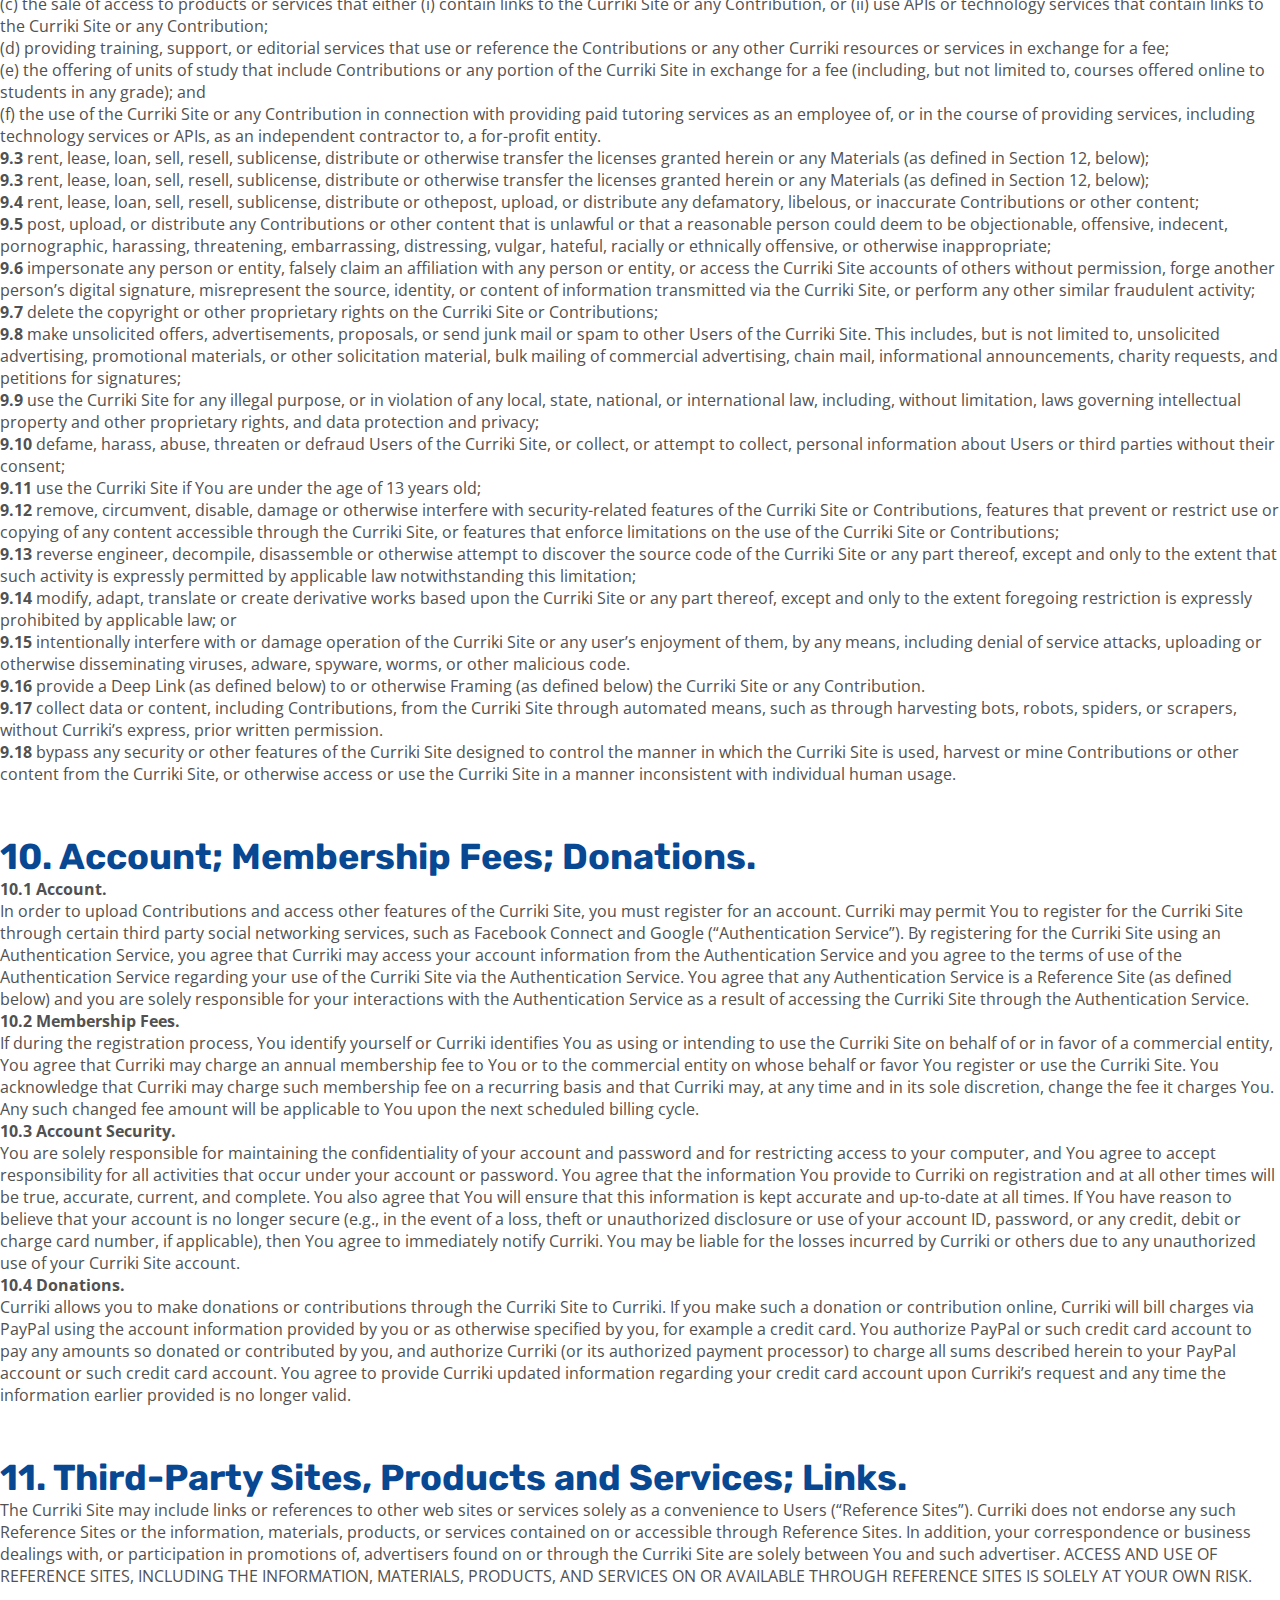
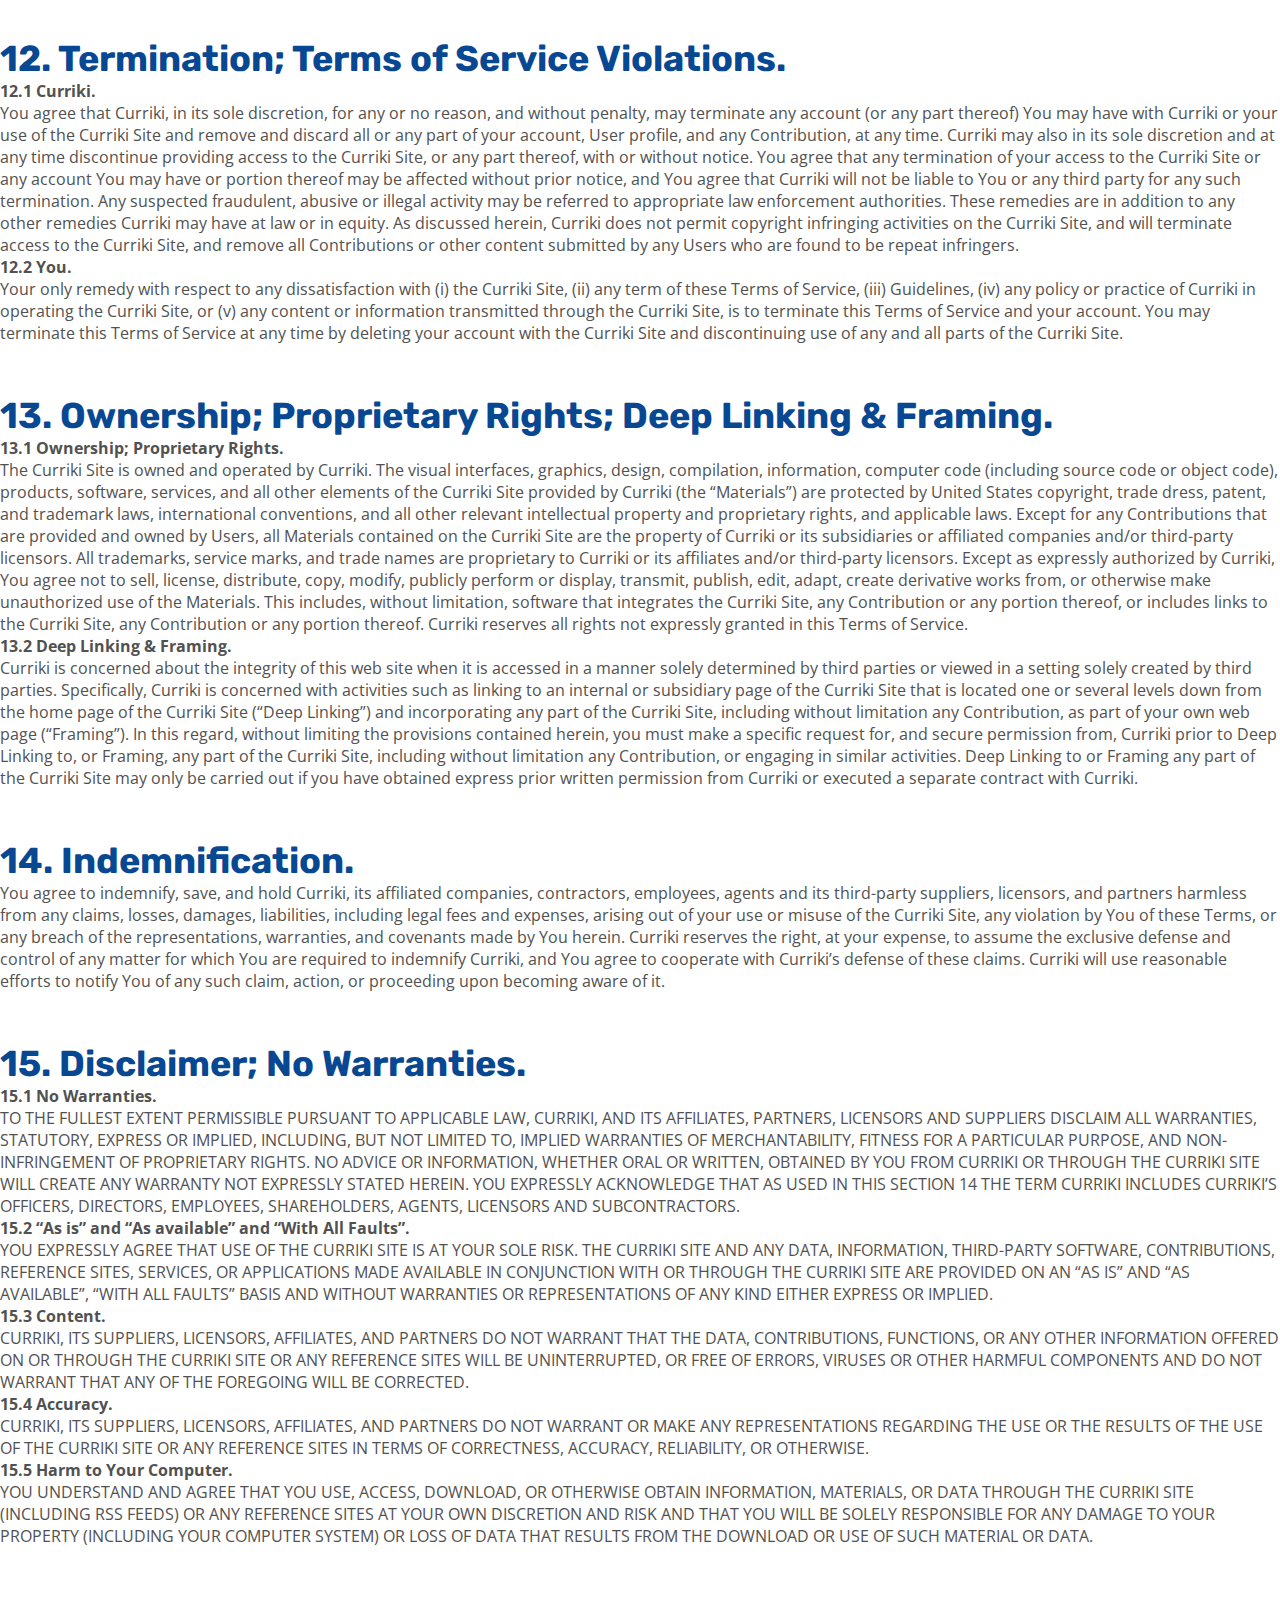
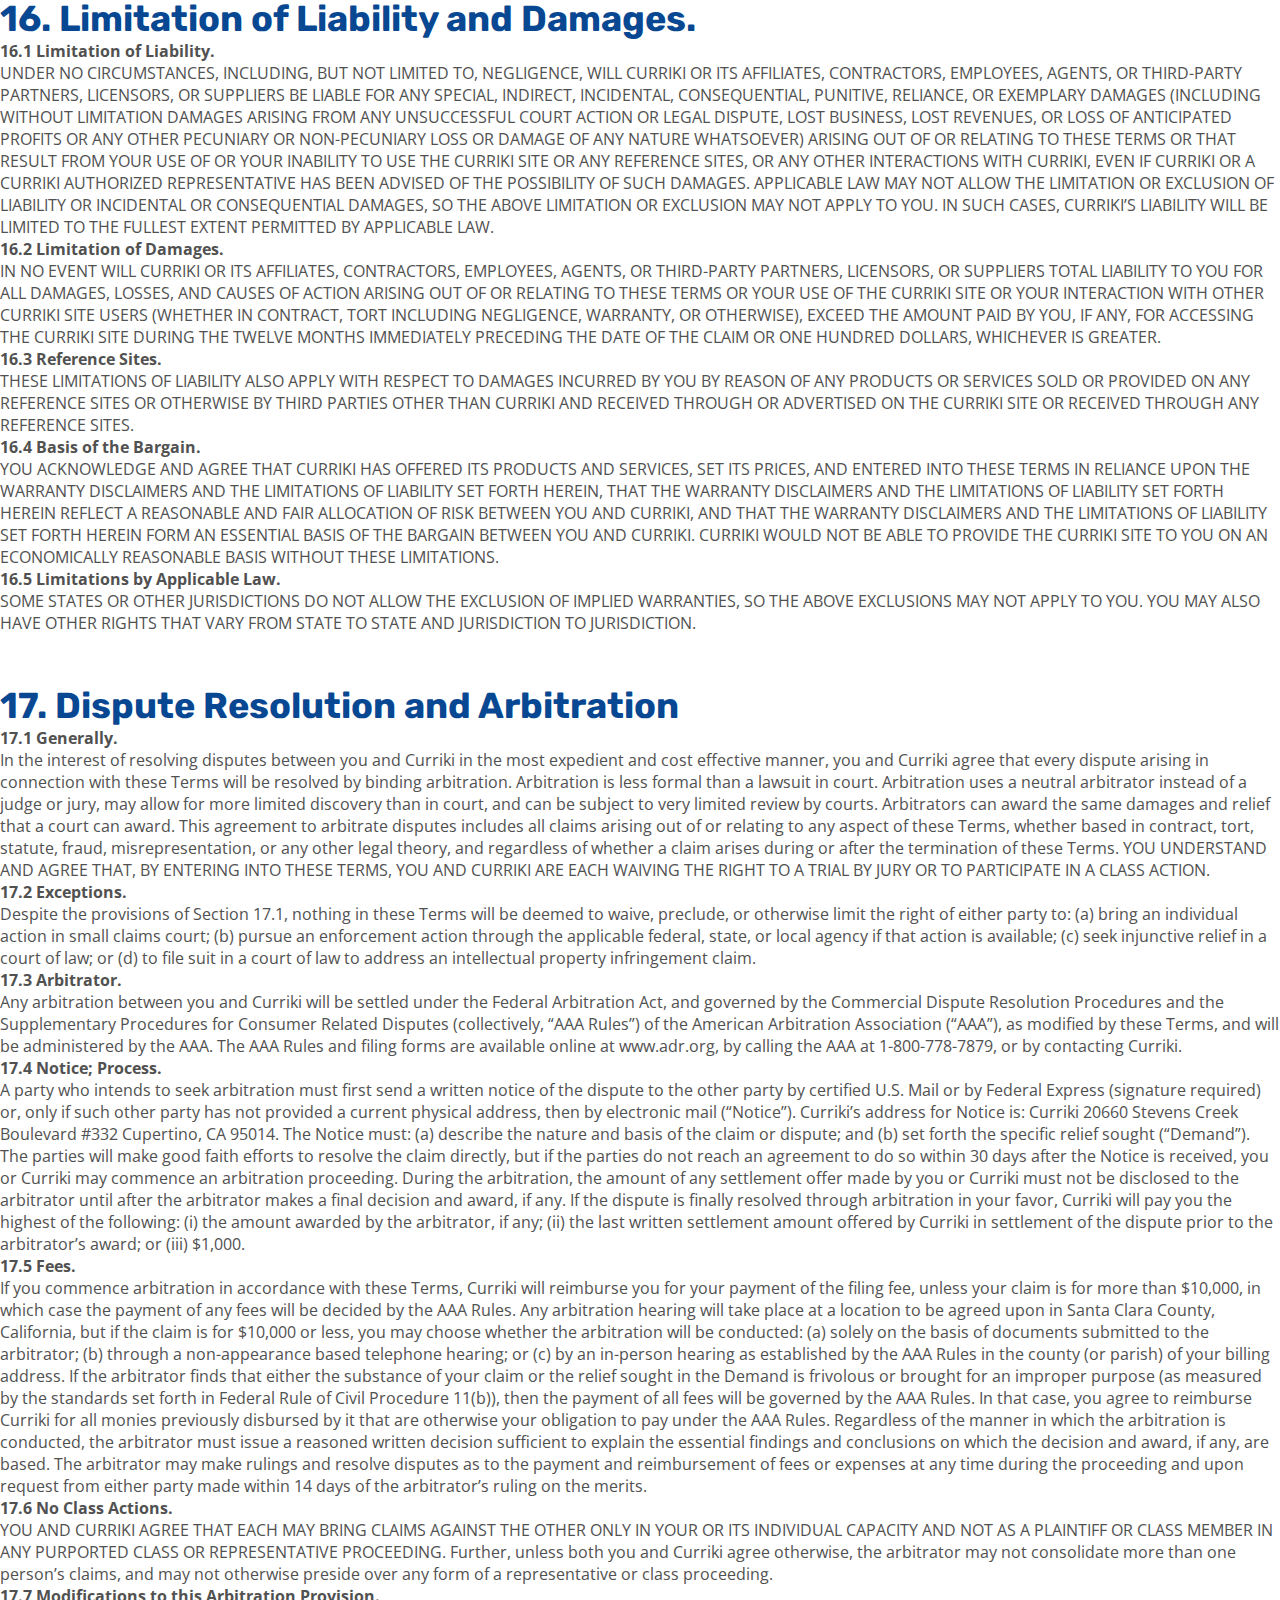
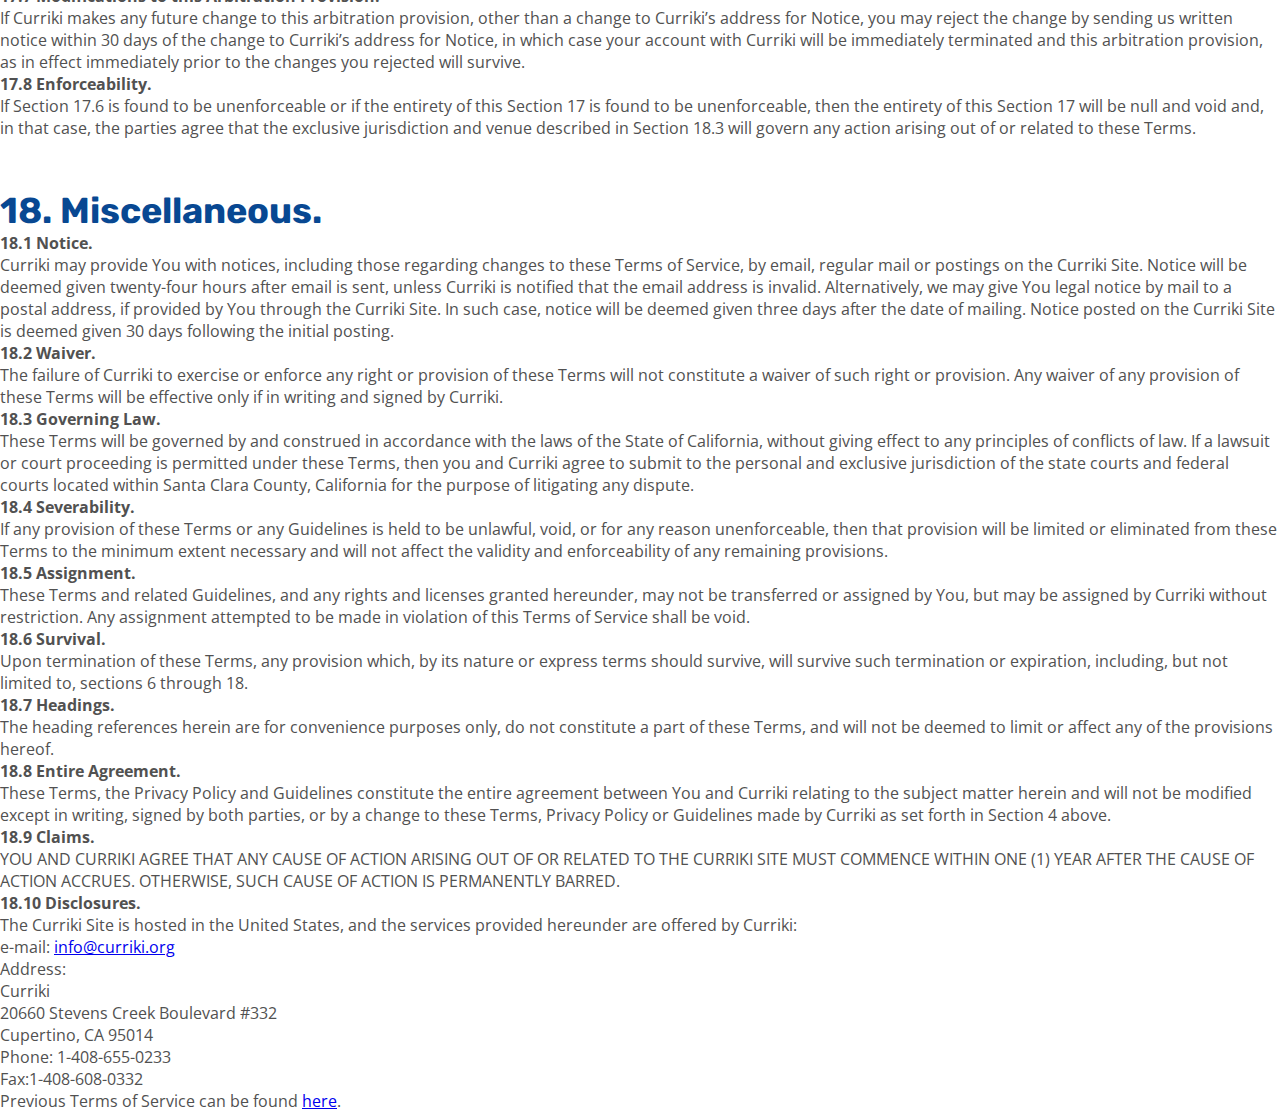
<file: terms.html>
<!DOCTYPE html>
<html lang="en">
   <head>
      <meta charset="utf-8" />
      <meta name="viewport" content="width=device-width, initial-scale=1, shrink-to-fit=no" />
      <meta name="keywords" content="htmlcss bootstrap aside menu, vertical, sidebar nav menu CSS examples" />
      <meta name="description" content="Bootstrap 5 sidebar navigation menu example" />
      <title>Terms of Service | Curriki</title>
      <!-- CSS only -->
      <link href="https://cdn.jsdelivr.net/npm/bootstrap@5.0.0/dist/css/bootstrap.min.css" rel="stylesheet" integrity="sha384-wEmeIV1mKuiNpC+IOBjI7aAzPcEZeedi5yW5f2yOq55WWLwNGmvvx4Um1vskeMj0" crossorigin="anonymous" />
      <!-- JavaScript Bundle with Popper -->
      <script src="https://cdn.jsdelivr.net/npm/bootstrap@5.0.0/dist/js/bootstrap.bundle.min.js" integrity="sha384-p34f1UUtsS3wqzfto5wAAmdvj+osOnFyQFpp4Ua3gs/ZVWx6oOypYoCJhGGScy+8" crossorigin="anonymous"></script>
      <!-- ======= Icons used for dropdown (you can use your own) ======== -->
      <link rel="stylesheet" href="https://cdn.jsdelivr.net/npm/bootstrap-icons@1.4.0/font/bootstrap-icons.css" />

      <link rel="preconnect" href="https://fonts.googleapis.com">
      <link rel="preconnect" href="https://fonts.gstatic.com" crossorigin>
      <link href="https://fonts.googleapis.com/css2?family=Open+Sans:wght@300;700&family=Rubik:wght@600;700&display=swap" rel="stylesheet">

      <style type="text/css">
         * {
            margin: 0;
            padding: 0;
            box-sizing: border-box;
         }

         nav {
            background: yellow;
         }

         a.sidebar_menu_item{
            text-decoration: none;
         }

         .section-header{
            background-image: url(http://www.curriki.org/wp-content/uploads/2021/04/bg-header-breadcrumbs-m.svg),linear-gradient(90deg,#084892 30.14%,#285aa5 94.74%)!important;
         }

         .header-title{
            padding-top: 20px;
            padding-bottom: 20px;
            font-family: 'Rubik',Helvetica,Arial,Lucida,sans-serif;
            font-weight: 600;
            font-size: 49px;
            color: #FFB124!important;
            letter-spacing: -1px;
         }

         span.tos_pap-active, a.tos_pap-active{
            color: #094892 !important;
           font-weight: 700;
         }

         p.tos_and_pp_pb, span.tos_pap_link{
            color: #515151;
            font-size: 16px;
         }

         .font-theme-primary{
            font-family: 'Rubik',Helvetica,Arial,Lucida,sans-serif;
         }

         .font-theme-color-primary{
            color: #084892!important;
         }

         .font-medium{
            font-weight: 700;
         }

         .font-36{
            font-size: 36px;
         }

         .font-size-16{
            font-size: 16px;
         }

         .font-theme-secondary{
            font-family: 'Open Sans',Helvetica,Arial,Lucida,sans-serif;
         }

         .font-theme-color-secondary{
            color: #515151!important;
         }

         .tof_pp_title{
            margin-top: 50px;
         }

         .tos_pap_wrapper{
            position: fixed;
            width: 350px;
         }

         .tos_pap_min_height{
            position: sticky;
            top: 20px;
            height: 600px;
            overflow: auto;
         }
      </style>
   </head>
   <body>
      <header class="section-header py-4 mb-5">
         <div class="container">
            <h1 class="header-title">Terms of Service</h1>
         </div>
      </header>
      <!-- section-header.// -->

      <div class="container p-0">

         <div class="row">
            <div class="col-sm-12 col-md-3 position-sticky">
               <div class="sticky-top">
                  <div class="tos_pap_min_height">
                     <p class="tos_and_pp_pb">
                        <a class="sidebar_menu_item" href="#elegibility"><span class="tos_pap_link tos_pap-active">1. Eligibility</span> </a>
                     </p>
                     <p class="tos_and_pp_pb">
                        <a class="sidebar_menu_item" href="#privacy-policy"><span class="tos_pap_link">2. Privacy Policy</span></a>
                     </p>
                     <p class="tos_and_pp_pb">
                        <a class="sidebar_menu_item" href="#individual-features-and-services"><span class="tos_pap_link">3. Individual Features and Services</span></a>
                     </p>
                     <p class="tos_and_pp_pb">
                        <a class="sidebar_menu_item" href="#modification-of-these-terms"><span class="tos_pap_link">4. Modification of these Terms</span></a>
                     </p>
                     <p class="tos_and_pp_pb">
                        <a class="sidebar_menu_item" href="#software-and-content-downloads"><span class="tos_pap_link">5. Software and Content Downloads</span></a>
                     </p>
                     <p class="tos_and_pp_pb">
                        <a class="sidebar_menu_item" href="#contributions-license-grant-representations-and-warranties"><span class="tos_pap_link">6. Contributions License Grant; Representations and Warranties</span></a>
                     </p>
                     <p class="tos_and_pp_pb">
                        <a class="sidebar_menu_item" href="#feedback"><span class="tos_pap_link">7. Feedback</span></a>
                     </p>
                     <p class="tos_and_pp_pb">
                        <a class="sidebar_menu_item" href="#digital-millennium-copyright"><span class="tos_pap_link">8. Digital Millennium Copyright Act</span></a>
                     </p>
                     <p class="tos_and_pp_pb">
                        <a class="sidebar_menu_item" href="#prohibited-conduct"><span class="tos_pap_link">9. Prohibited Conduct</span></a>
                     </p>
                     <p class="tos_and_pp_pb">
                        <a class="sidebar_menu_item" href="#account-membership-fees-donations"><span class="tos_pap_link">10. Account; Membership Fees; Donations</span></a>
                     </p>
                     <p class="tos_and_pp_pb">
                        <a class="sidebar_menu_item" href="#third-party-sites-products-and-services-links"><span class="tos_pap_link">11. Third-Party Sites, Products and Services; Links</span></a>
                     </p>
                     <p class="tos_and_pp_pb">
                        <a class="sidebar_menu_item" href="#termination-terms-of-service-violations"><span class="tos_pap_link">12. Termination; Terms of Service Violations</span></a>
                     </p>
                     <p class="tos_and_pp_pb">
                        <a class="sidebar_menu_item" href="#ownership-proprietary-rights-deep-linking-and-raming"><span class="tos_pap_link">13. Ownership; Proprietary Rights; Deep Linking &amp; Framing</span></a>
                     </p>
                     <p class="tos_and_pp_pb">
                        <a class="sidebar_menu_item" href="#indemnification"><span class="tos_pap_link">14. Indemnification</span></a>
                     </p>
                     <p class="tos_and_pp_pb">
                        <a class="sidebar_menu_item" href="#disclaimer-no-warranties"><span class="tos_pap_link">15. Disclaimer; No Warranties</span></a>
                     </p>
                     <p class="tos_and_pp_pb">
                        <a class="sidebar_menu_item" href="#limitation-of-liability-and-damages"><span class="tos_pap_link">16. Limitation of Liability and Damages</span></a>
                     </p>
                     <p class="tos_and_pp_pb">
                        <a class="sidebar_menu_item" href="#dispute-resolution-and-arbitration"><span class="tos_pap_link">17. Dispute Resolution and Arbitration</span></a>
                     </p>
                     <p class="tos_and_pp_pb">
                        <a class="sidebar_menu_item" href="#miscellaneous"><span class="tos_pap_link">18. Miscellaneous</span></a>
                     </p>
                  </div>

               </div>
            </div>

            <div class="col-sm-12 col-md-9 items">
               <div class="">
                  <h2 class="font-theme-primary font-medium font-36 font-theme-color-primary" id="elegibility"><span class="me-3">1. </span>Eligibility.</h2>
                  <p class="font-size-16 font-theme-secondary font-theme-color-secondary">
                     THE CURRIKI SITE IS NOT AVAILABLE TO ANY USERS PREVIOUSLY SUSPENDED OR REMOVED FROM THE CURRIKI SITE BY CURRIKI. You may not create an account if you are under 13 years old. If You are at least 13 years old, You may create an account
                     and, subject to compliance with these Terms, including Section 9, provide the materials available on the Curriki Site to children under 13 years of age. By clicking the “I Agree” button or by otherwise using the Curriki Site, You
                     represent that You are at least 13 years of age and have not been previously suspended or removed from the Curriki Site by Curriki. You acknowledge and agree that, unless you have entered into a separate agreement with Curriki, these
                     Terms apply to you regardless of the capacity in which you use the Curriki Site, including whether you use the Curriki Site as a user, member or donor.
                  </p>
                  <h2 class="font-theme-primary font-medium font-36 font-theme-color-primary tof_pp_title" id="privacy-policy"><span  class="me-3">2. </span>Privacy Policy.</h2>
                  <p class="font-size-16 font-theme-secondary font-theme-color-secondary">
                     Your privacy is important to Curriki. Curriki’s Privacy Policy is hereby incorporated into these Terms by reference. Please read this notice carefully for information relating to Curriki’s collection, use, and disclosure of your
                     personal information, which is provided through use of the Site, regardless of whether you use the Site as a user, donor or member.
                  </p>
                  <h2 class="font-theme-primary font-medium font-36 font-theme-color-primary tof_pp_title" id="individual-features-and-services"><span  class="me-3">3. </span>Individual Features and Services.</h2>
                  <p class="font-size-16 font-theme-secondary font-theme-color-secondary">
                     When using the Curriki Site, You will be subject to any additional posted guidelines or rules applicable to specific services and features which may be posted from time to time (the “Guidelines”). All such Guidelines are hereby
                     incorporated by reference into these Terms.
                  </p>
                  <h2 class="font-theme-primary font-medium font-36 font-theme-color-primary tof_pp_title" id="modification-of-these-terms"><span  class="me-3">4. </span>Modification of these Terms.</h2>
                  <p class="font-size-16 font-theme-secondary font-theme-color-secondary">
                     Curriki reserves the right, at our discretion, to change, modify, add, or remove portions of these Terms at any time. Please check these Terms and any Guidelines periodically for changes. Your continued use of the Curriki Site after
                     the posting of changes constitutes your binding acceptance of such changes. For any material changes to these Terms, you may be required to accept such material changes in order to continue using the Curriki Site. The amended terms
                     will automatically be effective upon your acceptance of such terms.
                  </p>
                  <h2 class="font-theme-primary font-medium font-36 font-theme-color-primary tof_pp_title" id="software-and-content-downloads"><span  class="me-3">5. </span>Software and Content Downloads.</h2>
                  <p class="font-size-16 font-theme-secondary font-theme-color-secondary">
                     Curriki and its licensors may make certain software and other content available to You for download (for a fee or otherwise) from the Curriki Site. All such software or other content that You download shall be subject to the terms and
                     conditions included with such software or content or otherwise presented to You at the time of download.
                  </p>
                  <h2 class="font-theme-primary font-medium font-36 font-theme-color-primary tof_pp_title" id="contributions-license-grant-representations-and-warranties"><span  class="me-3">6. </span>Contributions License Grant; Representations and Warranties.</h2>
                  <p class="font-size-16 font-theme-secondary font-theme-color-secondary font-medium">6.1 Contributions Generally.</p>
                  <p class="font-size-16 font-theme-secondary font-theme-color-secondary">
                     (a) Contributions. Curriki permits the posting by You and other users of notes, written works, images and videos or other communications, including, but not limited to, files, documents, and applications (collectively,
                     “Contributions”) and the hosting, sharing, and/or publishing of such Contributions. You understand that whether or not such Contributions are published, Curriki does not guarantee any confidentiality with respect to any submissions.
                  </p>
                  <p>
                     (b) Crediting Curriki. The Curriki trademarks, logos and icons may only be used in accordance with Curriki’s Trademark License and Policy. If you use a Contribution off of the Curriki Site, you must place the “Sourced by Curriki”
                     trademark, in accordance with the Curriki Trademark License and Policy, on such Contribution.
                  </p>
                  <p class="font-size-16 font-theme-secondary font-theme-color-secondary font-medium">6.2 License Grant to Curriki to Host.</p>
                  <p class="font-size-16 font-theme-secondary font-theme-color-secondary">
                     By submitting or distributing Contributions through the Curriki Site, in addition to the Default License (defined below), You hereby grant to Curriki a worldwide, non-exclusive, transferable, assignable, fully paid-up, royalty-free,
                     perpetual, irrevocable right and license to host, transfer, display, perform, reproduce, distribute and re-distribute, and otherwise exploit your Contributions, in whole or in part, in any media formats and through any media channels
                     (now known or hereafter developed), in order for Curriki to provide the services offered on the Curriki Site. You acknowledge and agree that Curriki may make minor edits:
                  </p>
                  <p class="font-size-16 font-theme-secondary font-theme-color-secondary">(a) to your Contribution if it becomes aware of spelling or grammatical errors within such Contribution; and</p>
                  <p class="font-size-16 font-theme-secondary font-theme-color-secondary">(b) to the description You provide of your Contribution in order to improve the search functionality associated with the Contributions on the Curriki Site.</p>
                  <p class="font-size-16 font-theme-secondary font-theme-color-secondary font-medium">6.3 License Grant to Curriki for Commercial Use.</p>
                  <p class="font-size-16 font-theme-secondary font-theme-color-secondary">
                     When You upload a Contribution, You will have the option to grant Curriki the right to exploit your Contribution for commercial purposes. If you choose this option when You upload Your Contribution, in addition to the Default License,
                     you are granting Curriki a worldwide, non-exclusive, transferable, assignable, fully paid-up, royalty-free, perpetual, irrevocable right and license to host, transfer, display, perform, reproduce, distribute and re-distribute, and
                     otherwise exploit your Contributions, for commercial purposes, in whole or in part, in any media formats and through any media channels (now known or hereafter developed).
                  </p>
                  <p class="font-size-16 font-theme-secondary font-theme-color-secondary font-medium">6.4 Limited License Grant to Other Curriki Users.</p>
                  <p class="font-size-16 font-theme-secondary font-theme-color-secondary">
                     (a) Default License. All Contributions submitted to the Curriki Site are shared under the Creative Commons Attribution 4.0 International license, which can be found at https://creativecommons.org/licenses/by/4.0 (the “Default
                     License”).
                  </p>
                  <p class="font-size-16 font-theme-secondary font-theme-color-secondary">
                     (b) Incompatible License. If you do not have the necessary rights to grant Curriki and Users the Default License as set forth above, when you upload a Contribution, please choose the license from the list provided by Curriki that
                     enables you to license to Curriki and Users the rights you do have.
                  </p>
                  <p class="font-size-16 font-theme-secondary font-theme-color-secondary font-medium">6.5 Contributions Representations and Warranties.</p>
                  <p class="font-size-16 font-theme-secondary font-theme-color-secondary">
                     You are solely responsible for your Contributions and the consequences of posting or publishing them. By uploading and publishing your Contributions, You affirm, represent, and warrant that: (1) You are the creator and owner of or
                     have the necessary licenses, rights, consents, and permissions to use and to authorize Curriki and Curriki’s Users to use and distribute your Contributions as necessary to exercise the licenses granted by You in this Section and in
                     the manner contemplated by Curriki and these Terms of Service; (2) your Contributions do not and will not: (a) infringe, violate, or misappropriate any third-party right, including any copyright, trademark, patent, trade secret, moral
                     right, privacy right, right of publicity, or any other intellectual property or proprietary right or (b) slander, defame, libel, or invade the right of privacy, publicity or other property rights of any other person; (3) your
                     Contributions do not contain any viruses, adware, spyware, worms, or other malicious code. VIOLATORS OF THESE THIRD-PARTY RIGHTS MAY BE SUBJECT TO CRIMINAL AND CIVIL LIABILITY. CURRIKI RESERVES ALL RIGHTS AND REMEDIES AGAINST ANY USER
                     WHO VIOLATES THIS TERMS OF SERVICE.
                  </p>
                  <p class="font-size-16 font-theme-secondary font-theme-color-secondary font-medium">6.6 Contributions Disclaimer.</p>
                  <p class="font-size-16 font-theme-secondary font-theme-color-secondary">
                     You understand that when using the Curriki Site You will be exposed to Contributions from a variety of sources, and that Curriki is not responsible for the accuracy, usefulness, or intellectual property rights of or relating to such
                     Contributions. You further understand and acknowledge that You may be exposed to Contributions that are inaccurate, offensive, indecent or objectionable, and You agree to waive, and hereby do waive, any legal or equitable rights or
                     remedies You have or may have against Curriki with respect thereto. Curriki does not endorse any Contributions or any opinion, recommendation or advice expressed therein, and Curriki expressly disclaims any and all liability in
                     connection with Contributions. If notified by a User or a content owner of a Contribution that allegedly does not conform to these Terms of Service, Curriki may investigate the allegation and determine in its sole discretion whether
                     to remove the Contribution, which it reserves the right to do at any time and without notice. For clarity, Curriki does not permit copyright infringing activities on the Curriki Site.
                  </p>
                  <h2 class="font-theme-primary font-medium font-36 font-theme-color-primary tof_pp_title" id="feedback"><span  class="me-3">7. </span>Feedback.</h2>
                  <p class="font-size-16 font-theme-secondary font-theme-color-secondary">
                     If you provide Curriki with any comments, bug reports, feedback, or modifications proposed or suggested by you for the Curriki Site (“Feedback”), such Feedback is provided on a non-confidential basis (notwithstanding any notice to the
                     contrary you may include in any accompanying communication), and Curriki shall have the right to use such Feedback at its discretion, including, but not limited to the incorporation of such suggested changes into the Curriki Site. You
                     hereby grant Curriki a perpetual, irrevocable, nonexclusive license under all rights necessary to so incorporate and use your Feedback for any purpose.
                  </p>
                  <h2 class="font-theme-primary font-medium font-36 font-theme-color-primary tof_pp_title" id="digital-millennium-copyright"><span  class="me-3">8. </span>Digital Millennium Copyright Act.</h2>
                  <p class="font-size-16 font-theme-secondary font-theme-color-secondary">
                     It is Curriki’s policy to respond to notices of alleged copyright infringement that comply with the Digital Millennium Copyright Act. For more information, please go to Curriki’s DMCA Guidelines. Curriki will promptly terminate
                     without notice your access to the Curriki Site if You are determined by Curriki to be a “repeat infringer.” A repeat infringer is a User who has been notified by Curriki of infringing activity violations more than twice and/or who has
                     had a Contribution or any other user-submitted content removed from the Curriki Site more than twice.
                  </p>
                  <h2 class="font-theme-primary font-medium font-36 font-theme-color-primary tof_pp_title" id="prohibited-conduct"><span  class="me-3">9. </span>Prohibited Conduct.</h2>
                  <p class="font-size-16 font-theme-secondary font-theme-color-secondary font-medium">
                     BY USING THE CURRIKI SITE YOU AGREE NOT TO:
                  </p>
                  <p class="font-size-16 font-theme-secondary font-theme-color-secondary">
                     <span class="font-medium">9.1 </span>Use the Curriki Site for any purposes other than to disseminate or receive original or appropriately licensed content and/or to access the Curriki Site as such services are offered by Curriki;
                  </p>
                  <p class="font-size-16 font-theme-secondary font-theme-color-secondary">
                     <span class="font-medium">9.2 </span>Use the Curriki Site or Contributions for any commercial use, it being understood that such use requires a separate agreement with Curriki. Commercial use includes integration into educational
                     software, educational services, APIs or technology services. Otherwise, it is understood that the Curriki Site is for personal, non-commercial use only. With respect to the Curriki Site and Contributions on the Curriki Site,
                     “non-commercial” use means any use of Contributions or the Curriki Site that is not intended to generate, directly or indirectly, pecuniary gain or commercial advantage. Without limiting the definition of “non-commercial” herein, the
                     following are types of uses that Curriki expressly defines as falling outside of the definition of “non-commercial” and necessitating a separate agreement with Curriki to enact:
                  </p>
                  <p class="font-size-16 font-theme-secondary font-theme-color-secondary">
                     (a) the sale of access to the Curriki Site, any Contribution, or any portion thereof, (including without limitation charging a fee for online tutoring, training, APIs, technology services, support, or reference materials which use or
                     reference the Curriki Site or any Contribution) including without limitation the sale of access to Contributions embedded, “framed,” or Deep Linked on or from third party websites, products and services;
                  </p>
                  <p class="font-size-16 font-theme-secondary font-theme-color-secondary">(b) the sale of access to educational materials or curricula that include or incorporate any Contribution;</p>
                  <p class="font-size-16 font-theme-secondary font-theme-color-secondary">
                     (c) the sale of access to products or services that either (i) contain links to the Curriki Site or any Contribution, or (ii) use APIs or technology services that contain links to the Curriki Site or any Contribution;
                  </p>
                  <p class="font-size-16 font-theme-secondary font-theme-color-secondary">(d) providing training, support, or editorial services that use or reference the Contributions or any other Curriki resources or services in exchange for a fee;</p>
                  <p class="font-size-16 font-theme-secondary font-theme-color-secondary">
                     (e) the offering of units of study that include Contributions or any portion of the Curriki Site in exchange for a fee (including, but not limited to, courses offered online to students in any grade); and
                  </p>
                  <p class="font-size-16 font-theme-secondary font-theme-color-secondary">
                     (f) the use of the Curriki Site or any Contribution in connection with providing paid tutoring services as an employee of, or in the course of providing services, including technology services or APIs, as an independent contractor to,
                     a for-profit entity.
                  </p>
                  <p class="font-size-16 font-theme-secondary font-theme-color-secondary">
                     <span class="font-medium">9.3 </span>rent, lease, loan, sell, resell, sublicense, distribute or otherwise transfer the licenses granted herein or any Materials (as defined in Section 12, below);
                  </p>
                  <p class="font-size-16 font-theme-secondary font-theme-color-secondary">
                     <span class="font-medium">9.3 </span>rent, lease, loan, sell, resell, sublicense, distribute or otherwise transfer the licenses granted herein or any Materials (as defined in Section 12, below);
                  </p>
                  <p class="font-size-16 font-theme-secondary font-theme-color-secondary">
                     <span class="font-medium">9.4 </span>rent, lease, loan, sell, resell, sublicense, distribute or othepost, upload, or distribute any defamatory, libelous, or inaccurate Contributions or other content;
                  </p>
                  <p class="font-size-16 font-theme-secondary font-theme-color-secondary">
                     <span class="font-medium">9.5 </span>post, upload, or distribute any Contributions or other content that is unlawful or that a reasonable person could deem to be objectionable, offensive, indecent, pornographic, harassing,
                     threatening, embarrassing, distressing, vulgar, hateful, racially or ethnically offensive, or otherwise inappropriate;
                  </p>
                  <p class="font-size-16 font-theme-secondary font-theme-color-secondary">
                     <span class="font-medium">9.6 </span>impersonate any person or entity, falsely claim an affiliation with any person or entity, or access the Curriki Site accounts of others without permission, forge another person’s digital signature,
                     misrepresent the source, identity, or content of information transmitted via the Curriki Site, or perform any other similar fraudulent activity;
                  </p>
                  <p class="font-size-16 font-theme-secondary font-theme-color-secondary"><span class="font-medium">9.7 </span>delete the copyright or other proprietary rights on the Curriki Site or Contributions;</p>
                  <p class="font-size-16 font-theme-secondary font-theme-color-secondary">
                     <span class="font-medium">9.8 </span>make unsolicited offers, advertisements, proposals, or send junk mail or spam to other Users of the Curriki Site. This includes, but is not limited to, unsolicited advertising, promotional
                     materials, or other solicitation material, bulk mailing of commercial advertising, chain mail, informational announcements, charity requests, and petitions for signatures;
                  </p>
                  <p class="font-size-16 font-theme-secondary font-theme-color-secondary">
                     <span class="font-medium">9.9 </span>use the Curriki Site for any illegal purpose, or in violation of any local, state, national, or international law, including, without limitation, laws governing intellectual property and other
                     proprietary rights, and data protection and privacy;
                  </p>
                  <p class="font-size-16 font-theme-secondary font-theme-color-secondary">
                     <span class="font-medium">9.10 </span>defame, harass, abuse, threaten or defraud Users of the Curriki Site, or collect, or attempt to collect, personal information about Users or third parties without their consent;
                  </p>
                  <p class="font-size-16 font-theme-secondary font-theme-color-secondary"><span class="font-medium">9.11 </span>use the Curriki Site if You are under the age of 13 years old;</p>
                  <p class="font-size-16 font-theme-secondary font-theme-color-secondary">
                     <span class="font-medium">9.12 </span>remove, circumvent, disable, damage or otherwise interfere with security-related features of the Curriki Site or Contributions, features that prevent or restrict use or copying of any content
                     accessible through the Curriki Site, or features that enforce limitations on the use of the Curriki Site or Contributions;
                  </p>
                  <p class="font-size-16 font-theme-secondary font-theme-color-secondary">
                     <span class="font-medium">9.13 </span>reverse engineer, decompile, disassemble or otherwise attempt to discover the source code of the Curriki Site or any part thereof, except and only to the extent that such activity is expressly
                     permitted by applicable law notwithstanding this limitation;
                  </p>
                  <p class="font-size-16 font-theme-secondary font-theme-color-secondary">
                     <span class="font-medium">9.14 </span>modify, adapt, translate or create derivative works based upon the Curriki Site or any part thereof, except and only to the extent foregoing restriction is expressly prohibited by applicable law;
                     or
                  </p>
                  <p class="font-size-16 font-theme-secondary font-theme-color-secondary">
                     <span class="font-medium">9.15 </span>intentionally interfere with or damage operation of the Curriki Site or any user’s enjoyment of them, by any means, including denial of service attacks, uploading or otherwise disseminating
                     viruses, adware, spyware, worms, or other malicious code.
                  </p>
                  <p class="font-size-16 font-theme-secondary font-theme-color-secondary"><span class="font-medium">9.16 </span>provide a Deep Link (as defined below) to or otherwise Framing (as defined below) the Curriki Site or any Contribution.</p>
                  <p class="font-size-16 font-theme-secondary font-theme-color-secondary">
                     <span class="font-medium">9.17 </span>collect data or content, including Contributions, from the Curriki Site through automated means, such as through harvesting bots, robots, spiders, or scrapers, without Curriki’s express, prior
                     written permission.
                  </p>
                  <p class="font-size-16 font-theme-secondary font-theme-color-secondary">
                     <span class="font-medium">9.18 </span>bypass any security or other features of the Curriki Site designed to control the manner in which the Curriki Site is used, harvest or mine Contributions or other content from the Curriki Site, or
                     otherwise access or use the Curriki Site in a manner inconsistent with individual human usage.
                  </p>
                  <h2 class="font-theme-primary font-medium font-36 font-theme-color-primary tof_pp_title" id="account-membership-fees-donations"><span  class="me-3">10. </span>Account; Membership Fees; Donations.</h2>
                  <p class="font-size-16 font-theme-secondary font-theme-color-secondary font-medium">10.1 Account.</p>
                  <p class="font-size-16 font-theme-secondary font-theme-color-secondary">
                     In order to upload Contributions and access other features of the Curriki Site, you must register for an account. Curriki may permit You to register for the Curriki Site through certain third party social networking services, such as
                     Facebook Connect and Google (“Authentication Service”). By registering for the Curriki Site using an Authentication Service, you agree that Curriki may access your account information from the Authentication Service and you agree to
                     the terms of use of the Authentication Service regarding your use of the Curriki Site via the Authentication Service. You agree that any Authentication Service is a Reference Site (as defined below) and you are solely responsible for
                     your interactions with the Authentication Service as a result of accessing the Curriki Site through the Authentication Service.
                  </p>
                  <p class="font-size-16 font-theme-secondary font-theme-color-secondary font-medium">10.2 Membership Fees.</p>
                  <p class="font-size-16 font-theme-secondary font-theme-color-secondary">
                     If during the registration process, You identify yourself or Curriki identifies You as using or intending to use the Curriki Site on behalf of or in favor of a commercial entity, You agree that Curriki may charge an annual membership
                     fee to You or to the commercial entity on whose behalf or favor You register or use the Curriki Site. You acknowledge that Curriki may charge such membership fee on a recurring basis and that Curriki may, at any time and in its sole
                     discretion, change the fee it charges You. Any such changed fee amount will be applicable to You upon the next scheduled billing cycle.
                  </p>
                  <p class="font-size-16 font-theme-secondary font-theme-color-secondary font-medium">10.3 Account Security.</p>
                  <p class="font-size-16 font-theme-secondary font-theme-color-secondary">
                     You are solely responsible for maintaining the confidentiality of your account and password and for restricting access to your computer, and You agree to accept responsibility for all activities that occur under your account or
                     password. You agree that the information You provide to Curriki on registration and at all other times will be true, accurate, current, and complete. You also agree that You will ensure that this information is kept accurate and
                     up-to-date at all times. If You have reason to believe that your account is no longer secure (e.g., in the event of a loss, theft or unauthorized disclosure or use of your account ID, password, or any credit, debit or charge card
                     number, if applicable), then You agree to immediately notify Curriki. You may be liable for the losses incurred by Curriki or others due to any unauthorized use of your Curriki Site account.
                  </p>
                  <p class="font-size-16 font-theme-secondary font-theme-color-secondary font-medium">10.4 Donations.</p>
                  <p class="font-size-16 font-theme-secondary font-theme-color-secondary">
                     Curriki allows you to make donations or contributions through the Curriki Site to Curriki. If you make such a donation or contribution online, Curriki will bill charges via PayPal using the account information provided by you or as
                     otherwise specified by you, for example a credit card. You authorize PayPal or such credit card account to pay any amounts so donated or contributed by you, and authorize Curriki (or its authorized payment processor) to charge all
                     sums described herein to your PayPal account or such credit card account. You agree to provide Curriki updated information regarding your credit card account upon Curriki’s request and any time the information earlier provided is no
                     longer valid.
                  </p>
                  <h2 class="font-theme-primary font-medium font-36 font-theme-color-primary tof_pp_title" id="third-party-sites-products-and-services-links"><span  class="me-3">11. </span>Third-Party Sites, Products and Services; Links.</h2>
                  <p class="font-size-16 font-theme-secondary font-theme-color-secondary">
                     The Curriki Site may include links or references to other web sites or services solely as a convenience to Users (“Reference Sites”). Curriki does not endorse any such Reference Sites or the information, materials, products, or
                     services contained on or accessible through Reference Sites. In addition, your correspondence or business dealings with, or participation in promotions of, advertisers found on or through the Curriki Site are solely between You and
                     such advertiser. ACCESS AND USE OF REFERENCE SITES, INCLUDING THE INFORMATION, MATERIALS, PRODUCTS, AND SERVICES ON OR AVAILABLE THROUGH REFERENCE SITES IS SOLELY AT YOUR OWN RISK.
                  </p>
                  <h2 class="font-theme-primary font-medium font-36 font-theme-color-primary tof_pp_title" id="termination-terms-of-service-violations"><span  class="me-3">12. </span>Termination; Terms of Service Violations.</h2>
                  <p class="font-size-16 font-theme-secondary font-theme-color-secondary font-medium">12.1 Curriki.</p>
                  <p class="font-size-16 font-theme-secondary font-theme-color-secondary">
                     You agree that Curriki, in its sole discretion, for any or no reason, and without penalty, may terminate any account (or any part thereof) You may have with Curriki or your use of the Curriki Site and remove and discard all or any
                     part of your account, User profile, and any Contribution, at any time. Curriki may also in its sole discretion and at any time discontinue providing access to the Curriki Site, or any part thereof, with or without notice. You agree
                     that any termination of your access to the Curriki Site or any account You may have or portion thereof may be affected without prior notice, and You agree that Curriki will not be liable to You or any third party for any such
                     termination. Any suspected fraudulent, abusive or illegal activity may be referred to appropriate law enforcement authorities. These remedies are in addition to any other remedies Curriki may have at law or in equity. As discussed
                     herein, Curriki does not permit copyright infringing activities on the Curriki Site, and will terminate access to the Curriki Site, and remove all Contributions or other content submitted by any Users who are found to be repeat
                     infringers.
                  </p>
                  <p class="font-size-16 font-theme-secondary font-theme-color-secondary font-medium">12.2 You.</p>
                  <p class="font-size-16 font-theme-secondary font-theme-color-secondary">
                     Your only remedy with respect to any dissatisfaction with (i) the Curriki Site, (ii) any term of these Terms of Service, (iii) Guidelines, (iv) any policy or practice of Curriki in operating the Curriki Site, or (v) any content or
                     information transmitted through the Curriki Site, is to terminate this Terms of Service and your account. You may terminate this Terms of Service at any time by deleting your account with the Curriki Site and discontinuing use of any
                     and all parts of the Curriki Site.
                  </p>
                  <h2 class="font-theme-primary font-medium font-36 font-theme-color-primary tof_pp_title" id="ownership-proprietary-rights-deep-linking-and-raming"><span  class="me-3">13. </span>Ownership; Proprietary Rights; Deep Linking &amp; Framing.</h2>
                  <p class="font-size-16 font-theme-secondary font-theme-color-secondary font-medium">13.1 Ownership; Proprietary Rights.</p>
                  <p class="font-size-16 font-theme-secondary font-theme-color-secondary">
                     The Curriki Site is owned and operated by Curriki. The visual interfaces, graphics, design, compilation, information, computer code (including source code or object code), products, software, services, and all other elements of the
                     Curriki Site provided by Curriki (the “Materials”) are protected by United States copyright, trade dress, patent, and trademark laws, international conventions, and all other relevant intellectual property and proprietary rights, and
                     applicable laws. Except for any Contributions that are provided and owned by Users, all Materials contained on the Curriki Site are the property of Curriki or its subsidiaries or affiliated companies and/or third-party licensors. All
                     trademarks, service marks, and trade names are proprietary to Curriki or its affiliates and/or third-party licensors. Except as expressly authorized by Curriki, You agree not to sell, license, distribute, copy, modify, publicly
                     perform or display, transmit, publish, edit, adapt, create derivative works from, or otherwise make unauthorized use of the Materials. This includes, without limitation, software that integrates the Curriki Site, any Contribution or
                     any portion thereof, or includes links to the Curriki Site, any Contribution or any portion thereof. Curriki reserves all rights not expressly granted in this Terms of Service.
                  </p>
                  <p class="font-size-16 font-theme-secondary font-theme-color-secondary font-medium">13.2 Deep Linking &amp; Framing.</p>
                  <p class="font-size-16 font-theme-secondary font-theme-color-secondary">
                     Curriki is concerned about the integrity of this web site when it is accessed in a manner solely determined by third parties or viewed in a setting solely created by third parties. Specifically, Curriki is concerned with activities
                     such as linking to an internal or subsidiary page of the Curriki Site that is located one or several levels down from the home page of the Curriki Site (“Deep Linking”) and incorporating any part of the Curriki Site, including without
                     limitation any Contribution, as part of your own web page (“Framing”). In this regard, without limiting the provisions contained herein, you must make a specific request for, and secure permission from, Curriki prior to Deep Linking
                     to, or Framing, any part of the Curriki Site, including without limitation any Contribution, or engaging in similar activities. Deep Linking to or Framing any part of the Curriki Site may only be carried out if you have obtained
                     express prior written permission from Curriki or executed a separate contract with Curriki.
                  </p>
                  <h2 class="font-theme-primary font-medium font-36 font-theme-color-primary tof_pp_title" id="indemnification"><span  class="me-3">14. </span>Indemnification.</h2>
                  <p class="font-size-16 font-theme-secondary font-theme-color-secondary">
                     You agree to indemnify, save, and hold Curriki, its affiliated companies, contractors, employees, agents and its third-party suppliers, licensors, and partners harmless from any claims, losses, damages, liabilities, including legal
                     fees and expenses, arising out of your use or misuse of the Curriki Site, any violation by You of these Terms, or any breach of the representations, warranties, and covenants made by You herein. Curriki reserves the right, at your
                     expense, to assume the exclusive defense and control of any matter for which You are required to indemnify Curriki, and You agree to cooperate with Curriki’s defense of these claims. Curriki will use reasonable efforts to notify You
                     of any such claim, action, or proceeding upon becoming aware of it.
                  </p>
                  <h2 class="font-theme-primary font-medium font-36 font-theme-color-primary tof_pp_title" id="disclaimer-no-warranties"><span  class="me-3">15. </span>Disclaimer; No Warranties.</h2>
                  <p class="font-size-16 font-theme-secondary font-theme-color-secondary font-medium">15.1 No Warranties.</p>
                  <p class="font-size-16 font-theme-secondary font-theme-color-secondary">
                     TO THE FULLEST EXTENT PERMISSIBLE PURSUANT TO APPLICABLE LAW, CURRIKI, AND ITS AFFILIATES, PARTNERS, LICENSORS AND SUPPLIERS DISCLAIM ALL WARRANTIES, STATUTORY, EXPRESS OR IMPLIED, INCLUDING, BUT NOT LIMITED TO, IMPLIED WARRANTIES OF
                     MERCHANTABILITY, FITNESS FOR A PARTICULAR PURPOSE, AND NON-INFRINGEMENT OF PROPRIETARY RIGHTS. NO ADVICE OR INFORMATION, WHETHER ORAL OR WRITTEN, OBTAINED BY YOU FROM CURRIKI OR THROUGH THE CURRIKI SITE WILL CREATE ANY WARRANTY NOT
                     EXPRESSLY STATED HEREIN. YOU EXPRESSLY ACKNOWLEDGE THAT AS USED IN THIS SECTION 14 THE TERM CURRIKI INCLUDES CURRIKI’S OFFICERS, DIRECTORS, EMPLOYEES, SHAREHOLDERS, AGENTS, LICENSORS AND SUBCONTRACTORS.
                  </p>
                  <p class="font-size-16 font-theme-secondary font-theme-color-secondary font-medium">15.2 “As is” and “As available” and “With All Faults”.</p>
                  <p class="font-size-16 font-theme-secondary font-theme-color-secondary">
                     YOU EXPRESSLY AGREE THAT USE OF THE CURRIKI SITE IS AT YOUR SOLE RISK. THE CURRIKI SITE AND ANY DATA, INFORMATION, THIRD-PARTY SOFTWARE, CONTRIBUTIONS, REFERENCE SITES, SERVICES, OR APPLICATIONS MADE AVAILABLE IN CONJUNCTION WITH OR
                     THROUGH THE CURRIKI SITE ARE PROVIDED ON AN “AS IS” AND “AS AVAILABLE”, “WITH ALL FAULTS” BASIS AND WITHOUT WARRANTIES OR REPRESENTATIONS OF ANY KIND EITHER EXPRESS OR IMPLIED.
                  </p>
                  <p class="font-size-16 font-theme-secondary font-theme-color-secondary font-medium">15.3 Content.</p>
                  <p class="font-size-16 font-theme-secondary font-theme-color-secondary">
                     CURRIKI, ITS SUPPLIERS, LICENSORS, AFFILIATES, AND PARTNERS DO NOT WARRANT THAT THE DATA, CONTRIBUTIONS, FUNCTIONS, OR ANY OTHER INFORMATION OFFERED ON OR THROUGH THE CURRIKI SITE OR ANY REFERENCE SITES WILL BE UNINTERRUPTED, OR FREE
                     OF ERRORS, VIRUSES OR OTHER HARMFUL COMPONENTS AND DO NOT WARRANT THAT ANY OF THE FOREGOING WILL BE CORRECTED.
                  </p>
                  <p class="font-size-16 font-theme-secondary font-theme-color-secondary font-medium">15.4 Accuracy.</p>
                  <p class="font-size-16 font-theme-secondary font-theme-color-secondary">
                     CURRIKI, ITS SUPPLIERS, LICENSORS, AFFILIATES, AND PARTNERS DO NOT WARRANT OR MAKE ANY REPRESENTATIONS REGARDING THE USE OR THE RESULTS OF THE USE OF THE CURRIKI SITE OR ANY REFERENCE SITES IN TERMS OF CORRECTNESS, ACCURACY,
                     RELIABILITY, OR OTHERWISE.
                  </p>
                  <p class="font-size-16 font-theme-secondary font-theme-color-secondary font-medium">15.5 Harm to Your Computer.</p>
                  <p class="font-size-16 font-theme-secondary font-theme-color-secondary">
                     YOU UNDERSTAND AND AGREE THAT YOU USE, ACCESS, DOWNLOAD, OR OTHERWISE OBTAIN INFORMATION, MATERIALS, OR DATA THROUGH THE CURRIKI SITE (INCLUDING RSS FEEDS) OR ANY REFERENCE SITES AT YOUR OWN DISCRETION AND RISK AND THAT YOU WILL BE
                     SOLELY RESPONSIBLE FOR ANY DAMAGE TO YOUR PROPERTY (INCLUDING YOUR COMPUTER SYSTEM) OR LOSS OF DATA THAT RESULTS FROM THE DOWNLOAD OR USE OF SUCH MATERIAL OR DATA.
                  </p>
                  <h2 class="font-theme-primary font-medium font-36 font-theme-color-primary tof_pp_title" id="limitation-of-liability-and-damages"><span  class="me-3">16. </span>Limitation of Liability and Damages.</h2>
                  <p class="font-size-16 font-theme-secondary font-theme-color-secondary font-medium">16.1 Limitation of Liability.</p>
                  <p class="font-size-16 font-theme-secondary font-theme-color-secondary">
                     UNDER NO CIRCUMSTANCES, INCLUDING, BUT NOT LIMITED TO, NEGLIGENCE, WILL CURRIKI OR ITS AFFILIATES, CONTRACTORS, EMPLOYEES, AGENTS, OR THIRD-PARTY PARTNERS, LICENSORS, OR SUPPLIERS BE LIABLE FOR ANY SPECIAL, INDIRECT, INCIDENTAL,
                     CONSEQUENTIAL, PUNITIVE, RELIANCE, OR EXEMPLARY DAMAGES (INCLUDING WITHOUT LIMITATION DAMAGES ARISING FROM ANY UNSUCCESSFUL COURT ACTION OR LEGAL DISPUTE, LOST BUSINESS, LOST REVENUES, OR LOSS OF ANTICIPATED PROFITS OR ANY OTHER
                     PECUNIARY OR NON-PECUNIARY LOSS OR DAMAGE OF ANY NATURE WHATSOEVER) ARISING OUT OF OR RELATING TO THESE TERMS OR THAT RESULT FROM YOUR USE OF OR YOUR INABILITY TO USE THE CURRIKI SITE OR ANY REFERENCE SITES, OR ANY OTHER INTERACTIONS
                     WITH CURRIKI, EVEN IF CURRIKI OR A CURRIKI AUTHORIZED REPRESENTATIVE HAS BEEN ADVISED OF THE POSSIBILITY OF SUCH DAMAGES. APPLICABLE LAW MAY NOT ALLOW THE LIMITATION OR EXCLUSION OF LIABILITY OR INCIDENTAL OR CONSEQUENTIAL DAMAGES, SO
                     THE ABOVE LIMITATION OR EXCLUSION MAY NOT APPLY TO YOU. IN SUCH CASES, CURRIKI’S LIABILITY WILL BE LIMITED TO THE FULLEST EXTENT PERMITTED BY APPLICABLE LAW.
                  </p>
                  <p class="font-size-16 font-theme-secondary font-theme-color-secondary font-medium">16.2 Limitation of Damages.</p>
                  <p class="font-size-16 font-theme-secondary font-theme-color-secondary">
                     IN NO EVENT WILL CURRIKI OR ITS AFFILIATES, CONTRACTORS, EMPLOYEES, AGENTS, OR THIRD-PARTY PARTNERS, LICENSORS, OR SUPPLIERS TOTAL LIABILITY TO YOU FOR ALL DAMAGES, LOSSES, AND CAUSES OF ACTION ARISING OUT OF OR RELATING TO THESE
                     TERMS OR YOUR USE OF THE CURRIKI SITE OR YOUR INTERACTION WITH OTHER CURRIKI SITE USERS (WHETHER IN CONTRACT, TORT INCLUDING NEGLIGENCE, WARRANTY, OR OTHERWISE), EXCEED THE AMOUNT PAID BY YOU, IF ANY, FOR ACCESSING THE CURRIKI SITE
                     DURING THE TWELVE MONTHS IMMEDIATELY PRECEDING THE DATE OF THE CLAIM OR ONE HUNDRED DOLLARS, WHICHEVER IS GREATER.
                  </p>
                  <p class="font-size-16 font-theme-secondary font-theme-color-secondary font-medium">16.3 Reference Sites.</p>
                  <p class="font-size-16 font-theme-secondary font-theme-color-secondary">
                     THESE LIMITATIONS OF LIABILITY ALSO APPLY WITH RESPECT TO DAMAGES INCURRED BY YOU BY REASON OF ANY PRODUCTS OR SERVICES SOLD OR PROVIDED ON ANY REFERENCE SITES OR OTHERWISE BY THIRD PARTIES OTHER THAN CURRIKI AND RECEIVED THROUGH OR
                     ADVERTISED ON THE CURRIKI SITE OR RECEIVED THROUGH ANY REFERENCE SITES.
                  </p>
                  <p class="font-size-16 font-theme-secondary font-theme-color-secondary font-medium">16.4 Basis of the Bargain.</p>
                  <p class="font-size-16 font-theme-secondary font-theme-color-secondary">
                     YOU ACKNOWLEDGE AND AGREE THAT CURRIKI HAS OFFERED ITS PRODUCTS AND SERVICES, SET ITS PRICES, AND ENTERED INTO THESE TERMS IN RELIANCE UPON THE WARRANTY DISCLAIMERS AND THE LIMITATIONS OF LIABILITY SET FORTH HEREIN, THAT THE WARRANTY
                     DISCLAIMERS AND THE LIMITATIONS OF LIABILITY SET FORTH HEREIN REFLECT A REASONABLE AND FAIR ALLOCATION OF RISK BETWEEN YOU AND CURRIKI, AND THAT THE WARRANTY DISCLAIMERS AND THE LIMITATIONS OF LIABILITY SET FORTH HEREIN FORM AN
                     ESSENTIAL BASIS OF THE BARGAIN BETWEEN YOU AND CURRIKI. CURRIKI WOULD NOT BE ABLE TO PROVIDE THE CURRIKI SITE TO YOU ON AN ECONOMICALLY REASONABLE BASIS WITHOUT THESE LIMITATIONS.
                  </p>
                  <p class="font-size-16 font-theme-secondary font-theme-color-secondary font-medium">16.5 Limitations by Applicable Law.</p>
                  <p class="font-size-16 font-theme-secondary font-theme-color-secondary">
                     SOME STATES OR OTHER JURISDICTIONS DO NOT ALLOW THE EXCLUSION OF IMPLIED WARRANTIES, SO THE ABOVE EXCLUSIONS MAY NOT APPLY TO YOU. YOU MAY ALSO HAVE OTHER RIGHTS THAT VARY FROM STATE TO STATE AND JURISDICTION TO JURISDICTION.
                  </p>
                  <h2 class="font-theme-primary font-medium font-36 font-theme-color-primary tof_pp_title" id="dispute-resolution-and-arbitration"><span  class="me-3">17. </span>Dispute Resolution and Arbitration</h2>
                  <p class="font-size-16 font-theme-secondary font-theme-color-secondary font-medium">17.1 Generally.</p>
                  <p class="font-size-16 font-theme-secondary font-theme-color-secondary">
                     In the interest of resolving disputes between you and Curriki in the most expedient and cost effective manner, you and Curriki agree that every dispute arising in connection with these Terms will be resolved by binding arbitration.
                     Arbitration is less formal than a lawsuit in court. Arbitration uses a neutral arbitrator instead of a judge or jury, may allow for more limited discovery than in court, and can be subject to very limited review by courts. Arbitrators
                     can award the same damages and relief that a court can award. This agreement to arbitrate disputes includes all claims arising out of or relating to any aspect of these Terms, whether based in contract, tort, statute, fraud,
                     misrepresentation, or any other legal theory, and regardless of whether a claim arises during or after the termination of these Terms. YOU UNDERSTAND AND AGREE THAT, BY ENTERING INTO THESE TERMS, YOU AND CURRIKI ARE EACH WAIVING THE
                     RIGHT TO A TRIAL BY JURY OR TO PARTICIPATE IN A CLASS ACTION.
                  </p>
                  <p class="font-size-16 font-theme-secondary font-theme-color-secondary font-medium">17.2 Exceptions.</p>
                  <p class="font-size-16 font-theme-secondary font-theme-color-secondary">
                     Despite the provisions of Section 17.1, nothing in these Terms will be deemed to waive, preclude, or otherwise limit the right of either party to: (a) bring an individual action in small claims court; (b) pursue an enforcement action
                     through the applicable federal, state, or local agency if that action is available; (c) seek injunctive relief in a court of law; or (d) to file suit in a court of law to address an intellectual property infringement claim.
                  </p>
                  <p class="font-size-16 font-theme-secondary font-theme-color-secondary font-medium">17.3 Arbitrator.</p>
                  <p class="font-size-16 font-theme-secondary font-theme-color-secondary">
                     Any arbitration between you and Curriki will be settled under the Federal Arbitration Act, and governed by the Commercial Dispute Resolution Procedures and the Supplementary Procedures for Consumer Related Disputes (collectively, “AAA
                     Rules”) of the American Arbitration Association (“AAA”), as modified by these Terms, and will be administered by the AAA. The AAA Rules and filing forms are available online at www.adr.org, by calling the AAA at 1-800-778-7879, or by
                     contacting Curriki.
                  </p>
                  <p class="font-size-16 font-theme-secondary font-theme-color-secondary font-medium">17.4 Notice; Process.</p>
                  <p class="font-size-16 font-theme-secondary font-theme-color-secondary">
                     A party who intends to seek arbitration must first send a written notice of the dispute to the other party by certified U.S. Mail or by Federal Express (signature required) or, only if such other party has not provided a current
                     physical address, then by electronic mail (“Notice”). Curriki’s address for Notice is: Curriki 20660 Stevens Creek Boulevard #332 Cupertino, CA 95014. The Notice must: (a) describe the nature and basis of the claim or dispute; and (b)
                     set forth the specific relief sought (“Demand”). The parties will make good faith efforts to resolve the claim directly, but if the parties do not reach an agreement to do so within 30 days after the Notice is received, you or Curriki
                     may commence an arbitration proceeding. During the arbitration, the amount of any settlement offer made by you or Curriki must not be disclosed to the arbitrator until after the arbitrator makes a final decision and award, if any. If
                     the dispute is finally resolved through arbitration in your favor, Curriki will pay you the highest of the following: (i) the amount awarded by the arbitrator, if any; (ii) the last written settlement amount offered by Curriki in
                     settlement of the dispute prior to the arbitrator’s award; or (iii) $1,000.
                  </p>
                  <p class="font-size-16 font-theme-secondary font-theme-color-secondary font-medium">17.5 Fees.</p>
                  <p class="font-size-16 font-theme-secondary font-theme-color-secondary">
                     If you commence arbitration in accordance with these Terms, Curriki will reimburse you for your payment of the filing fee, unless your claim is for more than $10,000, in which case the payment of any fees will be decided by the AAA
                     Rules. Any arbitration hearing will take place at a location to be agreed upon in Santa Clara County, California, but if the claim is for $10,000 or less, you may choose whether the arbitration will be conducted: (a) solely on the
                     basis of documents submitted to the arbitrator; (b) through a non-appearance based telephone hearing; or (c) by an in-person hearing as established by the AAA Rules in the county (or parish) of your billing address. If the arbitrator
                     finds that either the substance of your claim or the relief sought in the Demand is frivolous or brought for an improper purpose (as measured by the standards set forth in Federal Rule of Civil Procedure 11(b)), then the payment of
                     all fees will be governed by the AAA Rules. In that case, you agree to reimburse Curriki for all monies previously disbursed by it that are otherwise your obligation to pay under the AAA Rules. Regardless of the manner in which the
                     arbitration is conducted, the arbitrator must issue a reasoned written decision sufficient to explain the essential findings and conclusions on which the decision and award, if any, are based. The arbitrator may make rulings and
                     resolve disputes as to the payment and reimbursement of fees or expenses at any time during the proceeding and upon request from either party made within 14 days of the arbitrator’s ruling on the merits.
                  </p>
                  <p class="font-size-16 font-theme-secondary font-theme-color-secondary font-medium">17.6 No Class Actions.</p>
                  <p class="font-size-16 font-theme-secondary font-theme-color-secondary">
                     YOU AND CURRIKI AGREE THAT EACH MAY BRING CLAIMS AGAINST THE OTHER ONLY IN YOUR OR ITS INDIVIDUAL CAPACITY AND NOT AS A PLAINTIFF OR CLASS MEMBER IN ANY PURPORTED CLASS OR REPRESENTATIVE PROCEEDING. Further, unless both you and
                     Curriki agree otherwise, the arbitrator may not consolidate more than one person’s claims, and may not otherwise preside over any form of a representative or class proceeding.
                  </p>
                  <p class="font-size-16 font-theme-secondary font-theme-color-secondary font-medium">17.7 Modifications to this Arbitration Provision.</p>
                  <p class="font-size-16 font-theme-secondary font-theme-color-secondary">
                     If Curriki makes any future change to this arbitration provision, other than a change to Curriki’s address for Notice, you may reject the change by sending us written notice within 30 days of the change to Curriki’s address for
                     Notice, in which case your account with Curriki will be immediately terminated and this arbitration provision, as in effect immediately prior to the changes you rejected will survive.
                  </p>
                  <p class="font-size-16 font-theme-secondary font-theme-color-secondary font-medium">17.8 Enforceability.</p>
                  <p class="font-size-16 font-theme-secondary font-theme-color-secondary">
                     If Section 17.6 is found to be unenforceable or if the entirety of this Section 17 is found to be unenforceable, then the entirety of this Section 17 will be null and void and, in that case, the parties agree that the exclusive
                     jurisdiction and venue described in Section 18.3 will govern any action arising out of or related to these Terms.
                  </p>
                  <h2 class="font-theme-primary font-medium font-36 font-theme-color-primary tof_pp_title" id="miscellaneous"><span  class="me-3">18. </span>Miscellaneous.</h2>
                  <p class="font-size-16 font-theme-secondary font-theme-color-secondary font-medium">18.1 Notice.</p>
                  <p class="font-size-16 font-theme-secondary font-theme-color-secondary">
                     Curriki may provide You with notices, including those regarding changes to these Terms of Service, by email, regular mail or postings on the Curriki Site. Notice will be deemed given twenty-four hours after email is sent, unless
                     Curriki is notified that the email address is invalid. Alternatively, we may give You legal notice by mail to a postal address, if provided by You through the Curriki Site. In such case, notice will be deemed given three days after
                     the date of mailing. Notice posted on the Curriki Site is deemed given 30 days following the initial posting.
                  </p>
                  <p class="font-size-16 font-theme-secondary font-theme-color-secondary font-medium">18.2 Waiver.</p>
                  <p class="font-size-16 font-theme-secondary font-theme-color-secondary">
                     The failure of Curriki to exercise or enforce any right or provision of these Terms will not constitute a waiver of such right or provision. Any waiver of any provision of these Terms will be effective only if in writing and signed by
                     Curriki.
                  </p>
                  <p class="font-size-16 font-theme-secondary font-theme-color-secondary font-medium">18.3 Governing Law.</p>
                  <p class="font-size-16 font-theme-secondary font-theme-color-secondary">
                     These Terms will be governed by and construed in accordance with the laws of the State of California, without giving effect to any principles of conflicts of law. If a lawsuit or court proceeding is permitted under these Terms, then
                     you and Curriki agree to submit to the personal and exclusive jurisdiction of the state courts and federal courts located within Santa Clara County, California for the purpose of litigating any dispute.
                  </p>
                  <p class="font-size-16 font-theme-secondary font-theme-color-secondary font-medium">18.4 Severability.</p>
                  <p class="font-size-16 font-theme-secondary font-theme-color-secondary">
                     If any provision of these Terms or any Guidelines is held to be unlawful, void, or for any reason unenforceable, then that provision will be limited or eliminated from these Terms to the minimum extent necessary and will not affect
                     the validity and enforceability of any remaining provisions.
                  </p>
                  <p class="font-size-16 font-theme-secondary font-theme-color-secondary font-medium">18.5 Assignment.</p>
                  <p class="font-size-16 font-theme-secondary font-theme-color-secondary">
                     These Terms and related Guidelines, and any rights and licenses granted hereunder, may not be transferred or assigned by You, but may be assigned by Curriki without restriction. Any assignment attempted to be made in violation of this
                     Terms of Service shall be void.
                  </p>
                  <p class="font-size-16 font-theme-secondary font-theme-color-secondary font-medium">18.6 Survival.</p>
                  <p class="font-size-16 font-theme-secondary font-theme-color-secondary">
                     Upon termination of these Terms, any provision which, by its nature or express terms should survive, will survive such termination or expiration, including, but not limited to, sections 6 through 18.
                  </p>
                  <p class="font-size-16 font-theme-secondary font-theme-color-secondary font-medium">18.7 Headings.</p>
                  <p class="font-size-16 font-theme-secondary font-theme-color-secondary">
                     The heading references herein are for convenience purposes only, do not constitute a part of these Terms, and will not be deemed to limit or affect any of the provisions hereof.
                  </p>
                  <p class="font-size-16 font-theme-secondary font-theme-color-secondary font-medium">18.8 Entire Agreement.</p>
                  <p class="font-size-16 font-theme-secondary font-theme-color-secondary">
                     These Terms, the Privacy Policy and Guidelines constitute the entire agreement between You and Curriki relating to the subject matter herein and will not be modified except in writing, signed by both parties, or by a change to these
                     Terms, Privacy Policy or Guidelines made by Curriki as set forth in Section 4 above.
                  </p>
                  <p class="font-size-16 font-theme-secondary font-theme-color-secondary font-medium">18.9 Claims.</p>
                  <p class="font-size-16 font-theme-secondary font-theme-color-secondary">
                     YOU AND CURRIKI AGREE THAT ANY CAUSE OF ACTION ARISING OUT OF OR RELATED TO THE CURRIKI SITE MUST COMMENCE WITHIN ONE (1) YEAR AFTER THE CAUSE OF ACTION ACCRUES. OTHERWISE, SUCH CAUSE OF ACTION IS PERMANENTLY BARRED.
                  </p>
                  <p class="font-size-16 font-theme-secondary font-theme-color-secondary font-medium">18.10 Disclosures.</p>
                  <p class="font-size-16 font-theme-secondary font-theme-color-secondary">The Curriki Site is hosted in the United States, and the services provided hereunder are offered by Curriki:</p>
                  <p class="font-size-16 font-theme-secondary font-theme-color-secondary">e-mail: <a href="mailto:info@curriki.org">info@curriki.org</a></p>
                  <p class="font-size-16 font-theme-secondary font-theme-color-secondary">Address:</p>
                  <p class="font-size-16 font-theme-secondary font-theme-color-secondary">Curriki</p>
                  <p class="font-size-16 font-theme-secondary font-theme-color-secondary">20660 Stevens Creek Boulevard #332</p>
                  <p class="font-size-16 font-theme-secondary font-theme-color-secondary">Cupertino, CA 95014</p>
                  <p class="font-size-16 font-theme-secondary font-theme-color-secondary">Phone: 1-408-655-0233</p>
                  <p class="font-size-16 font-theme-secondary font-theme-color-secondary">Fax:1-408-608-0332</p>
                  <p class="font-size-16 font-theme-secondary font-theme-color-secondary">
                     Previous Terms of Service can be found <a href="https://archivecurrikicdn.curriki.org/uploads/2016/04/07164311/CurrikiTermsofServicev2.2.pdf" target="_blank" rel="noopener">here</a>.
                  </p>
               </div>


            </div>
         </div>
      </div>

      <!-- container //  -->

      <script type="text/javascript">
         let tof_pp_titles = document.querySelectorAll('.tof_pp_title');
         let nav_links = document.querySelectorAll('.tos_pap_link');

         window.onscroll = () => {
            tof_pp_titles.forEach(tof_pp_title => {
               let top = window.scrollY;
               let offset = tof_pp_title.offsetTop - 100;
               let height = tof_pp_title.offsetHeight;
               let id = tof_pp_title.getAttribute('id');

               // console.log(id);

               if (top >= offset && top < offset + height) {
                  // console.log(id);
                  nav_links.forEach(links => {
                     links.classList.remove('tos_pap-active');
                     document.querySelector('[href*=' + id + '] span').classList.add('tos_pap-active');
                  })
               }
            })
         }

      </script>
      <script type="text/javascript">
         let items = document.querySelectorAll('.tos_pap_link')
         items.forEach(item => {
            item.addEventListener('click', event => {
               items.forEach(item => {
                  item.classList.remove("tos_pap-active");
               });
               event.target.classList.add('tos_pap-active');
            });
         });
      </script>
   </body>
</html>
</file>
